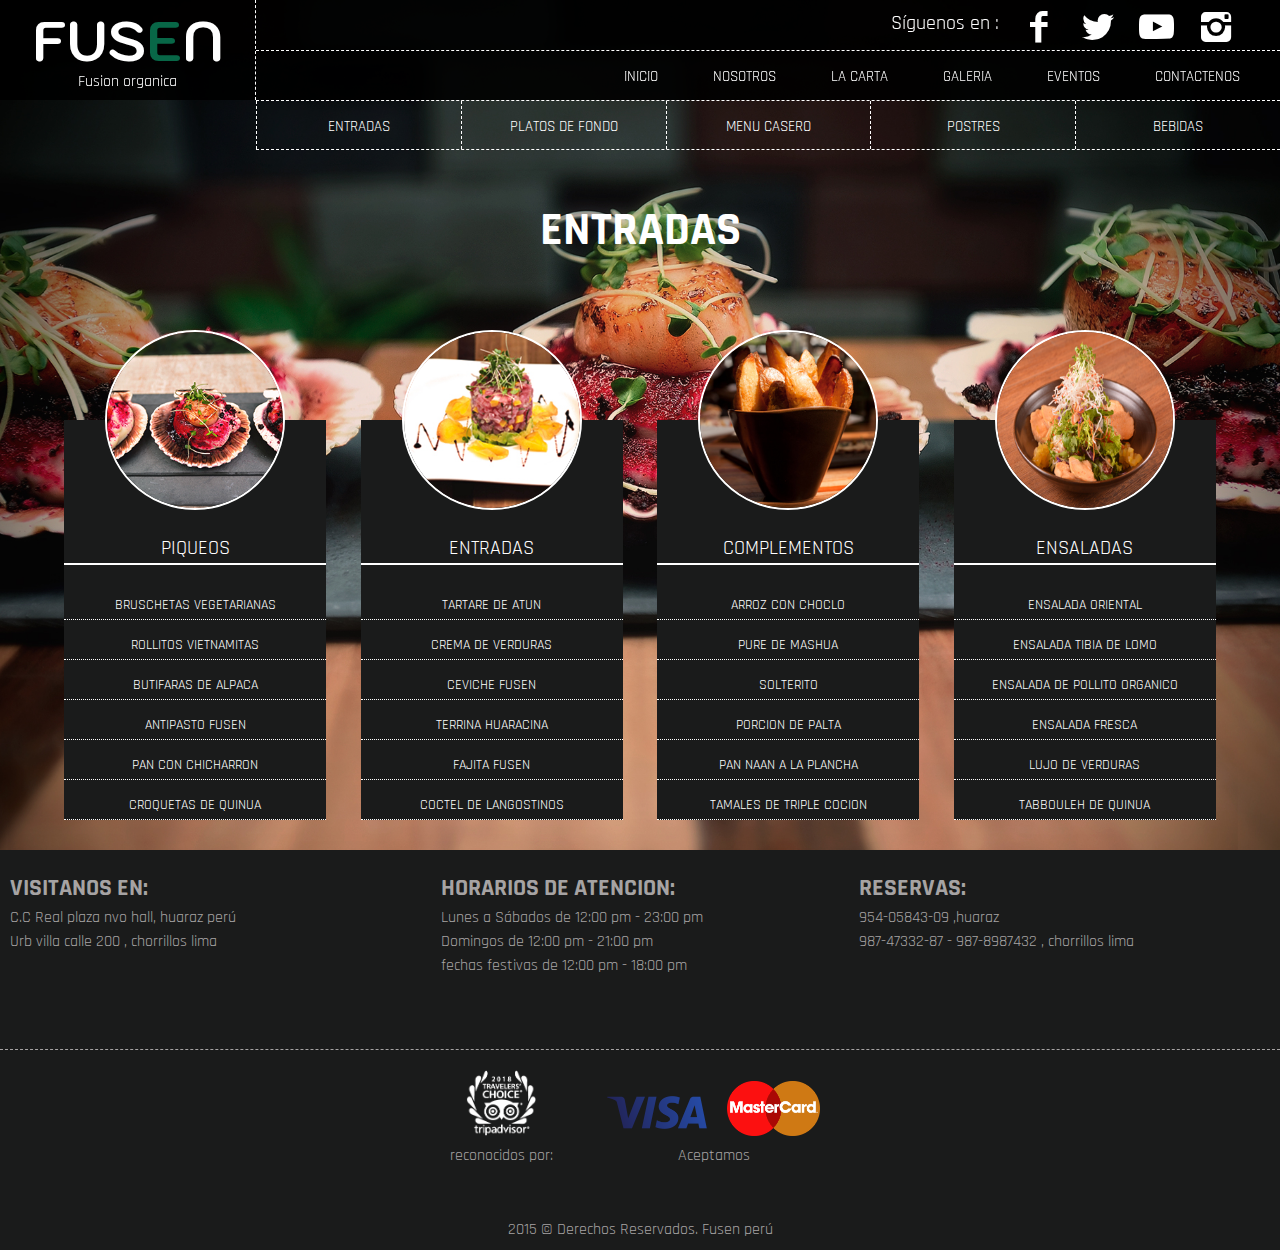
<file: carta.html>
<!DOCTYPE html>
<html lang="en">
<head>
	<meta charset="UTF-8">
	<title>carta | Fusen</title>
	<link rel="stylesheet" href="css/style.css">
	<link rel="shortcut icon" href="img/favicon.jpg" type="image/x-icon">
	<link rel="stylesheet" href="fontello/face-embedded.css">
	<link href="https://fonts.googleapis.com/css?family=Rajdhani" rel="stylesheet">
	<meta name="viewport" content="width=device-width; initial-scale=1.0"> 
	<script src="https://code.jquery.com/jquery-3.1.1.min.js"></script>
	<script src="js/carta.js"></script>
</head>
<body>
		<header>
			<div class="logo1">
				<h1>FUS<span>E</span>N</h1>
				<p>Fusion organica</p>
			</div>
			<input type="checkbox" id="check">
            <label for="check" class="icon-menu"></label>
			<div class="logo2">
				<div class="menu1">
					<ul>
						<li><p>Síguenos en : </span></p>
						<li><a target='_blank' href='https://www.facebook.com' class='icon-facebook'></a></li>
						<li><a target='_blank' href='https://twitter.com' class='icon-twitter'></a></li>
						<li><a target='_blank' href='https://www.youtube.com' class='icon-youtube'></a></li>
						<li><a target='_blank' href='https://www.instagram.com/' class='icon-instagram'></a></li>
					</ul>
				</div>
				<div class="menu2">
					<ul>
						<li><a  href="index.html">INICIO</a></li>
						<li><a  href="nosotros.html">NOSOTROS</a></li>
						<li><a  href="carta.html">LA CARTA</a></li>
						<li><a  href="galeria.html">GALERIA</a></li>
						<li><a  href="eventos.html">EVENTOS</a></li>
						<li><a  href="contactos.html">CONTACTENOS</a></li>
					</ul>
				</div>
			</div>
		</header>
		<!--  coomienza  slider de video -->
		<div class="slider-carta">
			<div class="entradas">
				<ul class="tabs">
					<li class="border"><a href="#tab1"><span ></span><span class="tab-text">ENTRADAS</span></a></li>
					<li class="border"><a href="#tab2"><span ></span><span class="tab-text">PLATOS DE FONDO</span></a></li>
					<li class="border"><a href="#tab3"><span ></span><span class="tab-text">MENU CASERO</span></a></li>
					<li class="border"><a href="#tab4"><span ></span><span class="tab-text">POSTRES</span></a></li>
					<li class="border"><a href="#tab5"><span ></span><span class="tab-text">BEBIDAS</span></a></li>
				</ul>
			</div>
			<div class="secciones">
				<article id="tab1">
					<h1>ENTRADAS</h1>
					<div class="seccion1">
						<img class="imagen" src="img/entrada1.jpg" alt="">
						<ul>
							<p>PIQUEOS</p>
							<li>BRUSCHETAS VEGETARIANAS</li>
							<li>ROLLITOS VIETNAMITAS</li>
							<li>BUTIFARAS DE ALPACA</li>
							<li>ANTIPASTO FUSEN</li>
							<li>PAN CON CHICHARRON</li>
							<li>CROQUETAS DE QUINUA</li>
						</ul>
					</div>
					<div class="seccion2">
						<img src="img/entrada2.jpg" alt="">
						<ul>
							<p>ENTRADAS</p>
							<li>TARTARE DE ATUN</li>
							<li>CREMA DE VERDURAS</li>
							<li>CEVICHE FUSEN</li>
							<li>TERRINA HUARACINA</li>
							<li>FAJITA FUSEN</li>
							<li>COCTEL DE LANGOSTINOS</li>
						</ul>
					</div>
					<div class="seccion3">
						<img src="img/entrada4.jpg" alt="">
						<ul><p>COMPLEMENTOS</p>
							<li>ARROZ CON CHOCLO</li>
							<li>PURE DE MASHUA</li>
							<li>SOLTERITO</li>
							<li>PORCION DE PALTA</li>
							<li>PAN NAAN A LA PLANCHA</li>
							<li>TAMALES DE TRIPLE COCION</li>
						</ul>
					</div>
					<div class="seccion4">
						<img src="img/entrada3.jpg" alt="">
						<ul>
							<p>ENSALADAS</p>
							<li>ENSALADA ORIENTAL</li>
							<li>ENSALADA TIBIA DE LOMO</li>
							<li>ENSALADA DE POLLITO ORGANICO</li>
							<li>ENSALADA FRESCA</li>
							<li>LUJO DE VERDURAS</li>
							<li>TABBOULEH DE QUINUA</li>
						</ul>
					</div>
				</article>
				<article id="tab2">
					<h1>PLATOS DE FONDO</h1>
					<div class="seccion1">
						<img class="imagen" src="img/platofondo1.jpg" alt="">
						<ul>
							<p>VARIEDAD DE CARNES</p>
							<li>TRIGOTTO DEL POLLO ORGANICO</li>
							<li>CUY LAGUEADO HUARACINO</li>
							<li>ARROZ CON PATO ACEVICHADO</li>
							<li>TAGINE DE CORDERO</li>
							<li>BANGERS N' MASH</li>
							<li>LOMO FINO DE 10 AROMAS</li>
						</ul>
					</div>
					<div class="seccion2">
						<img src="img/platofondo2.jpg" alt="">
						<ul>
							<p>ANTOJOS MARINO</p>
							<li>PESCADO ESTILO FUSEN</li>
							<li>PULPO MEDITERANEO</li>
							<li>FILETE DE PESCADO SOSTENIBLE</li>
							<li>TRIBUTO AL SUDADO</li>
							<li>CAZUELA DE MARISCOS</li>
							<li>ATUN FUSEN</li>
						</ul>
					</div>
					<div class="seccion3">
						<img src="img/platofondo3.jpg" alt="">
						<ul><p>PASTAS ARTESANALES</p>
							<li>SPAGUETTI PORCON</li>
							<li>RAVIOLES CON ALCACHOFA</li>
							<li>RAVIOLES CON SECO DE CONEJO</li>
							<li>GNCCHIS ANDINO</li>
							<li>RAGU DE OSSOBUCO</li>
							<li>TALLARINES VERDES ESTILO FUSEN</li>
						</ul>
					</div>
					<div class="seccion4">
						<img src="img/platofondo4.jpg" alt="">
						<ul>
							<p>FUENTES PARA COMPARTIR</p>
							<li>PESCADO ENTERO DEL DIA</li>
							<li>PACHAMANCA FUSEN</li>
							<li>COCHINILLO</li>
							<li>ARROZ CON PATO FUSEN</li>
							<li>CEVICHE DE LA PESCA DEL DIA</li>
							<li>CUY LAGUEADO FAMILIAR</li>
						</ul>
					</div>
				</article>
				<article id="tab3">
					<h1>EXPERIENCIA CASERA</h1>
					<div class="seccion1">
						<img class="imagen" src="img/fusen1.jpg" alt="">
						<ul>
							<p>PICOTEOS UP</p>
							<li>PORCION DE CANCHA</li>
							<li>JAMONADA</li>
							<li>MANI TOSTADO</li>
							<li>CHIFLES ARTESANALES</li>
							<li>TARTALETA  DE QUINUA </li>
							<li>PAN AL AJO</li>
						</ul>
					</div>
					<div class="seccion2">
						<img src="img/fusen2.jpg" alt="">
						<ul>
							<p>HAMBURGUESAS CASERAS</p>
							<li>CLASICA </li>
							<li>BURGUER ROYAL</li>
							<li>CHEESE BURGUER</li>
							<li>BURGUER BBQ</li>
							<li>TRIPLE CARNE</li>
							<li>CRIOLLO</li>
						</ul>
					</div>
					<div class="seccion3">
						<img src="img/fusen3.jpg" alt="">
						<ul><p>LINEA CASERA SLIFT</p>
							<li>ATUN CON LECHUGAS</li>
							<li>ENSALADA DE CHOCHO</li>
							<li>PAPA CON HUEVO</li>
							<li>CHOCLO CON QUESO AÑEJO</li>
							<li>CEVILLANO DE BARRIO</li>
							<li>JAMON HZ </li>
						</ul>
					</div>
					<div class="seccion4">
						<img src="img/fusen5.jpg" alt="">
						<ul>
							<p>PIZZAS</p>
							<li>PIZZAS PERSONALES</li>
							<li>AMERICANAS</li>
							<li>HAWAINA</li>
							<li>PEPERONI</li>
							<li>SPAGUETI MINI</li>
							<li>PAN CON MANTEQUILLA</li>
						</ul>
					</div>
				</article>
				<article id="tab4">
					<h1>VARIEDAD DE POSTRES</h1>
					<div class="seccion1">
						<img class="imagen" src="img/postre1.jpg" alt="">
						<ul>
							<p>A NUESTRO ESTILO</p>
							<li>TRES LECHES </li>
							<li>COPAS CLASICO</li>
							<li>CHEESECAKE ESTILO FUSEN</li>
							<li>CREMA VOLTEADA/li>
							<li>PIE DE AGUAYMANTO</li>
							<li>DURASNO REBOZADO</li>
						</ul>
					</div>
					<div class="seccion2">
						<img src="img/postre2.jpg" alt="">
						<ul>
							<p>CHOCOLATO</p>
							<li>FLAN DE CHOCOLATE</li>
							<li>TORTA DE CHOCOLATE</li>
							<li>VOLCAN DE CHOCOLATE</li>
							<li>RASPADILLA DE CACAO</li>
							<li>HELADO FRIO</li>
							<li>TRIO DE CHOCOLATO</li>
						</ul>
					</div>
					<div class="seccion3">
						<img src="img/postre3.png" alt="">
						<ul><p>DULCE PALADAR</p>
							<li>CACHITOS HUARACINO</li>
							<li>PASTEL DE TUNA</li>
							<li>PIE DE MANGO</li>
							<li>HUMITAS DULCES</li>
							<li>MIL HOJAS</li>
							<li>DULCE DE FRESA</li>
						</ul>
					</div>
					<div class="seccion4">
						<img src="img/postre4.jpg" alt="">
						<ul>
							<p>BOCADITOS DULCES</p>
							<li>TRUFAS</li>
							<li>BOMBONES</li>
							<li>MASHMALLOWS ARTESANALES</li>
							<li>ALFAJORES</li>
							<li>CHURO FUSEN</li>
							<li>CREMA DE CALABAZA</li>
						</ul>
					</div>
				</article>
				<article id="tab5">
					<h1>BEBIDAS</h1>
					<div class="seccion1">
						<img class="imagen" src="img/bebida1.jpg" alt="">
						<ul>
							<p>BEBIDAS SIN ALCOHOL</p>
							<li>JUGOS DE ESTACION</li>
							<li>SODA CON FRUTAS</li>
							<li>LIMONADA DE HIERBAS</li>
							<li>INFOSION HELADA</li>
							<li>EMOLIENTE CARRETILLERO</li>
							<li>CHICHA MORADA</li>
						</ul>
					</div>
					<div class="seccion2">
						<img src="img/bebida2.jpg" alt="">
						<ul>
							<p>CERVEZAS</p>
							<li>NACIONALES</li>
							<li>CERVEZAS IMPORTADAS</li>
							<li>CERVEZAS ARTESANALES</li>
							<li>CERVEZA NEGRA FUSEN</li>
							<li>ESPUMANTES</li>
							<li>WHISKI</li>
						</ul>
					</div>
					<div class="seccion3">
						<img src="img/bebida3.jpg" alt="">
						<ul><p>VINOS Y ESPUMANTES</p>
							<li>POR COPA</li>
							<li>BURBUJAS</li>
							<li>BLANCOS</li>
							<li>TINTOS</li>
							<li>POR BOX</li>
							<li>VINOS IMPORTADOS</li>
						</ul>
					</div>
					<div class="seccion4">
						<img src="img/bebida4.jpg" alt="">
						<ul>
							<p>COCTEL DE EXPERIENCIA</p>
							<li>PISCO SOUR</li>
							<li>CHILCANO NANKA</li>
							<li>SHANDY FUSEN </li>
							<li>SHANDI SHANDI</li>
							<li>PIÑA COLADA</li>
							<li>MANGOMOMO</li>
						</ul>
					</div>
				</article>
			</div>
		</div>
			<footer>
		<div class="footer__container1">
			<div class="footer__cont__1">
				<h2>VISITANOS EN:</h2>
				<p>C.C Real plaza nvo hall, huaraz perú</p>
				<p>Urb villa calle 200 , chorrillos lima</p>
			</div>
			<div  class="footer__cont__2">
				<h2>HORARIOS DE ATENCION:</h2>
				<p>Lunes a Sábados de 12:00 pm - 23:00 pm</p>
				<p>Domingos de 12:00 pm - 21:00 pm</p>
				<p>fechas festivas de 12:00 pm - 18:00 pm</p>
			</div>
			<div class="footer__cont__3">
				<h2>RESERVAS:</h2>
				<p>954-05843-09 ,huaraz</p>
				<p>987-47332-87 - 987-8987432 , chorrillos lima</p>
			</div>
		</div>
		<div class="footer__container2">
			<ul class="container__image">
				<li><img class="footer__image1" src="img/tripadvisor2.png" alt=""><p>reconocidos por:</p></li>
				
			</ul>
			<ul class="container__image">
				<li class="container__imageli"><img class="footer__image2"  src="img/d.png" alt=""></li>
				<li class="container__imageli"><img class="footer__image3"  src="img/descarga.jpeg" alt=""></li>
				<p>Aceptamos </p>
			</ul>
			<p class="copirihgt">2015 © Derechos Reservados. Fusen perú</p>
		</div>
	</footer>
</body>
</html>
</file>
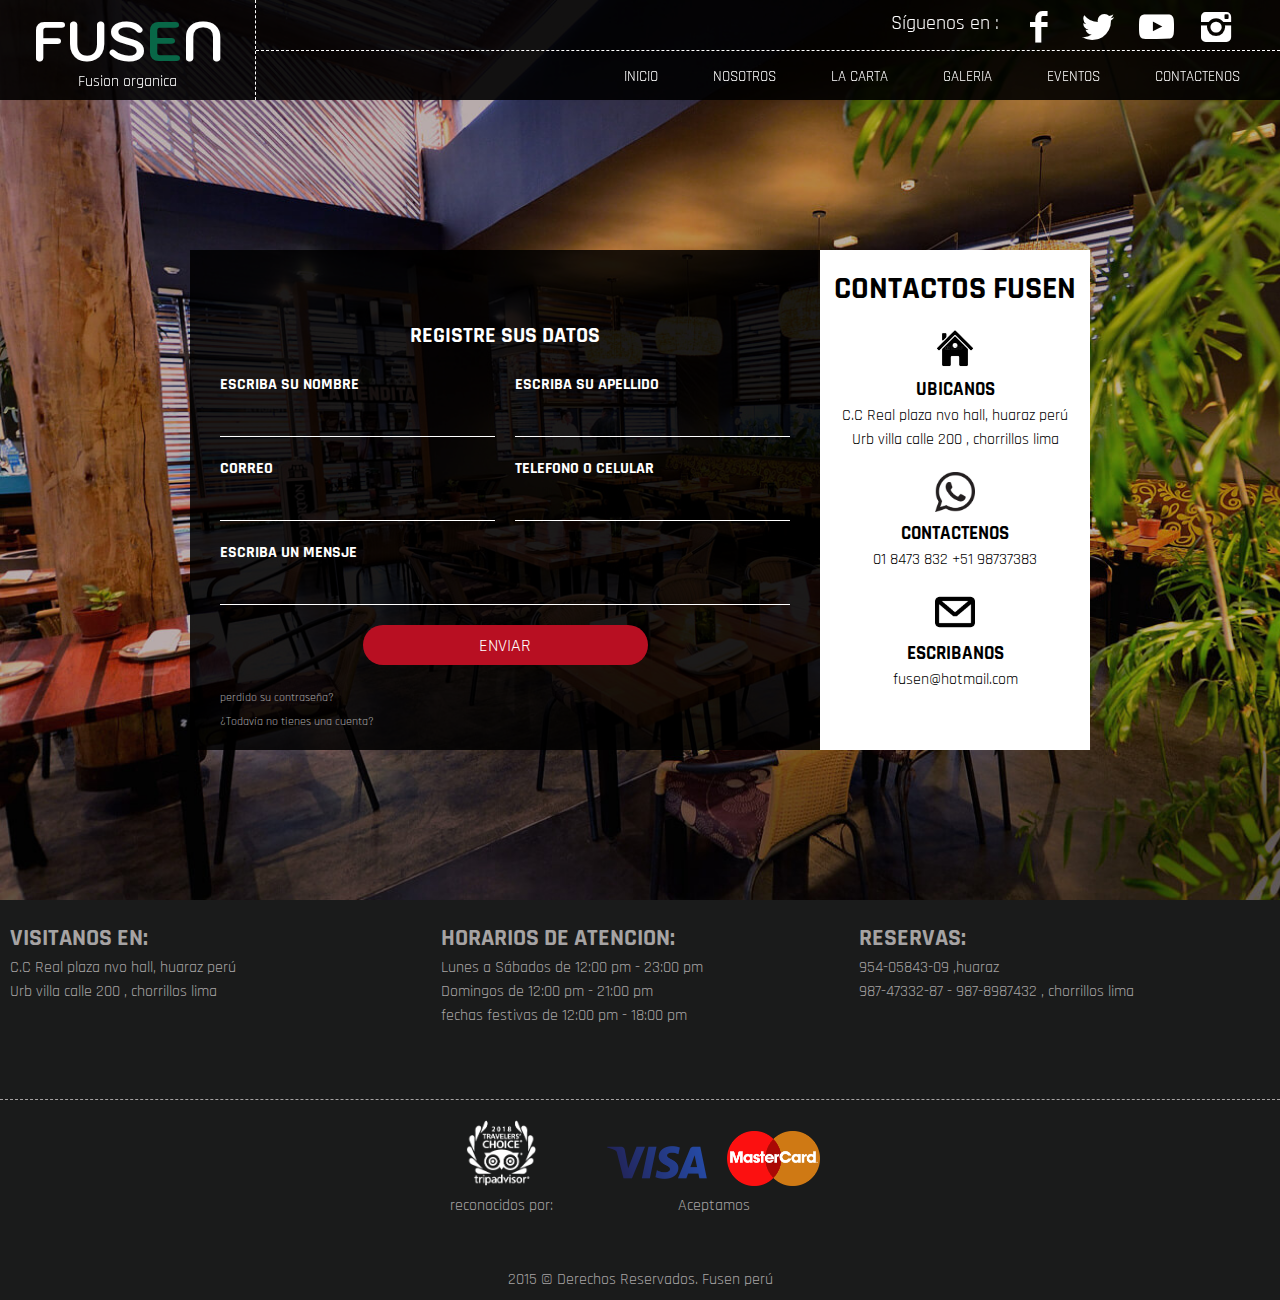
<file: contactos.html>
<!DOCTYPE html>
<html lang="en">
<head>
  <meta charset="UTF-8">
  <title>contactos | Fusen</title>
  <link rel="stylesheet" href="css/style.css">
  <link rel="shortcut icon" href="img/favicon.jpg" type="image/x-icon">
  <link rel="stylesheet" href="fontello/face-embedded.css">
  <link href="https://fonts.googleapis.com/css?family=Rajdhani" rel="stylesheet">
  <meta name="viewport" content="width=device-width; initial-scale=1.0"> 
  <script src="https://code.jquery.com/jquery-3.1.1.min.js"></script>
</head>
<body>
  <header>
    <div class="logo1">
      <h1>FUS<span>E</span>N</h1>
      <p>Fusion organica</p>
    </div>
    <input type="checkbox" id="check">
    <label for="check" class="icon-menu"></label>
    <div class="logo2">
      <div class="menu1">
        <ul>
          <li><p>Síguenos en : </span></p>
            <li><a target='_blank' href='https://www.facebook.com' class='icon-facebook'></a></li>
            <li><a target='_blank' href='https://twitter.com' class='icon-twitter'></a></li>
            <li><a target='_blank' href='https://www.youtube.com' class='icon-youtube'></a></li>
            <li><a target='_blank' href='https://www.instagram.com/' class='icon-instagram'></a></li>
        </ul>
      </div>
      <div class="menu2">
        <ul>
          <li><a  href="index.html">INICIO</a></li>
          <li><a  href="nosotros.html">NOSOTROS</a></li>
          <li><a  href="carta.html">LA CARTA</a></li>
          <li><a  href="galeria.html">GALERIA</a></li>
          <li><a  href="eventos.html">EVENTOS</a></li>
          <li><a  href="contactos.html">CONTACTENOS</a></li>
        </ul>
      </div>
    </div>
  </header>
    <div class="container__contactos">
        <div  class="login-box">
          <div class="loginbox1">
              <h1> REGISTRE SUS DATOS  </h1 >
                <form action="registrar.php" method="post">
                    <div class="form1">
                      <label class="lebel1"> ESCRIBA SU NOMBRE </label>
                      <input class="input1" type="text" name="nombre" placeholder = "">
                      <label class="lebel2"> CORREO </label >
                      <input class="input2" type="text" name="correo" placeholder="">
                    </div>
                    <div class="form2">
                      <label class="lebel1"> ESCRIBA SU APELLIDO </label>
                      <input class="input1" type="text" name="apellido" placeholder ="">
                      <label class="lebel2"> TELEFONO O CELULAR </label >
                      <input class="input2" type="text" name="telefono" placeholder="">
                    </div>
                    <div class="form3">
                      <label class="lebel2">ESCRIBA UN MENSJE</label >
                      <input class="input2" type="text" name="mensaje" placeholder="">
                    </div>
                    <input class="input3" type="submit"  value="ENVIAR"><br>
                    <a href="#">perdido su contraseña?</a><br>
                    <a href="#">¿Todavía no tienes una cuenta?</a>
                </form >
          </div>
          <div class="loginbox2">
            <h1 class="icondatabase">CONTACTOS FUSEN</h1>
                <img  src="img/contact-house.jpg">
                <h3>UBICANOS</h3>
                <p>C.C Real plaza nvo hall, huaraz perú <br> Urb villa calle 200 , chorrillos lima</p>
                <img  src="img/contact-wsp.jpg">
                <h3>CONTACTENOS</h3>
                <p >01 8473 832     <span></span>   +51 98737383</p>
                <img src="img/contact-sms.jpg">
                <h3>ESCRIBANOS</h3>
                <p>fusen@hotmail.com</p><br> 
          </div>
        </div>
    </div>
    <footer>
    <div class="footer__container1">
      <div class="footer__cont__1">
        <h2>VISITANOS EN:</h2>
        <p>C.C Real plaza nvo hall, huaraz perú</p>
        <p>Urb villa calle 200 , chorrillos lima</p>
      </div>
      <div  class="footer__cont__2">
        <h2>HORARIOS DE ATENCION:</h2>
        <p>Lunes a Sábados de 12:00 pm - 23:00 pm</p>
        <p>Domingos de 12:00 pm - 21:00 pm</p>
        <p>fechas festivas de 12:00 pm - 18:00 pm</p>
      </div>
      <div class="footer__cont__3">
        <h2>RESERVAS:</h2>
        <p>954-05843-09 ,huaraz</p>
        <p>987-47332-87 - 987-8987432 , chorrillos lima</p>
      </div>
    </div>
    <div class="footer__container2">
      <ul class="container__image">
        <li><img class="footer__image1" src="img/tripadvisor2.png" alt=""><p>reconocidos por:</p></li>
        
      </ul>
      <ul class="container__image">
        <li class="container__imageli"><img class="footer__image2"  src="img/d.png" alt=""></li>
        <li class="container__imageli"><img class="footer__image3"  src="img/descarga.jpeg" alt=""></li>
        <p>Aceptamos </p>
      </ul>
      <p class="copirihgt">2015 © Derechos Reservados. Fusen perú</p>
    
    </div>
  </footer>
</body>
</html>
</file>
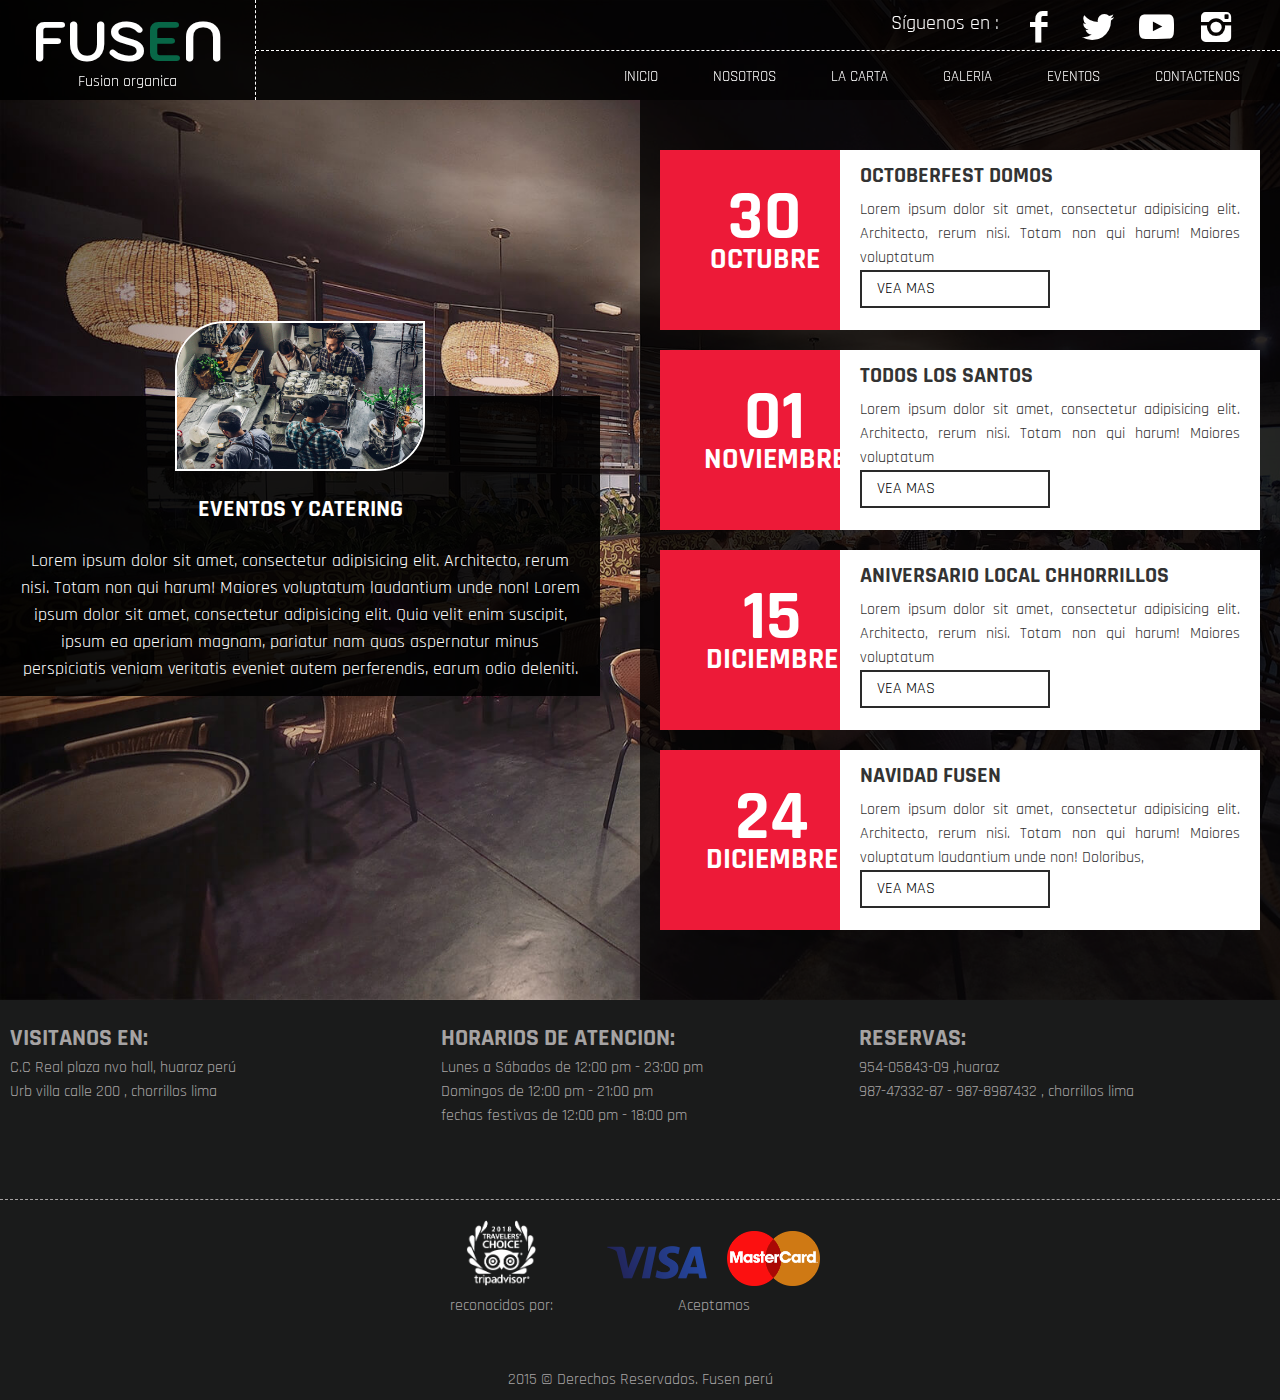
<file: eventos.html>
<!DOCTYPE html>
<html lang="en">
<head>
	<meta charset="UTF-8">
	<title>eventos | Fusen</title>
	<link rel="stylesheet" href="css/style.css">
	<link rel="shortcut icon" href="img/favicon.jpg" type="image/x-icon">
	<link rel="stylesheet" href="fontello/face-embedded.css">
	<link href="https://fonts.googleapis.com/css?family=Rajdhani" rel="stylesheet">
	<meta name="viewport" content="width=device-width; initial-scale=1.0"> 
	<script src="https://code.jquery.com/jquery-3.1.1.min.js"></script>
</head>
<body>
	<header>
		<div class="logo1">
			<h1>FUS<span>E</span>N</h1>
			<p>Fusion organica</p>
		</div>
		<input type="checkbox" id="check">
         <label for="check" class="icon-menu"></label>
		<div class="logo2">
			<div class="menu1">
				<ul>
					<li><p>Síguenos en : </span></p>
					<li><a target='_blank' href='https://www.facebook.com' class='icon-facebook'></a></li>
					<li><a target='_blank' href='https://twitter.com' class='icon-twitter'></a></li>
					<li><a target='_blank' href='https://www.youtube.com' class='icon-youtube'></a></li>
					<li><a target='_blank' href='https://www.instagram.com/' class='icon-instagram'></a></li>
				</ul>
			</div>
			<div class="menu2">
				<ul>
					<li><a  href="index.html">INICIO</a></li>
					<li><a  href="nosotros.html">NOSOTROS</a></li>
					<li><a  href="carta.html">LA CARTA</a></li>
					<li><a  href="galeria.html">GALERIA</a></li>
					<li><a  href="eventos.html">EVENTOS</a></li>
					<li><a  href="contactos.html">CONTACTENOS</a></li>
				</ul>
			</div>
		</div>
	</header>
	<!-- .............................................................................................
	-->
		<div class="evento">
                <div class="leftbox">
                    <div class="content">
                    	<div class="content__img">
                    		<img src="img/evento1.jpg" alt="">
                    	</div>
                        <h2> EVENTOS Y CATERING</h2>
                        <p>
                            Lorem ipsum dolor sit amet, consectetur adipisicing elit. Architecto, rerum nisi. Totam non qui harum! Maiores voluptatum laudantium unde non! Lorem ipsum dolor sit amet, consectetur adipisicing elit. Quia velit enim suscipit, ipsum ea aperiam magnam, pariatur nam quas aspernatur minus perspiciatis veniam veritatis eveniet autem perferendis, earum odio deleniti.  
                        </p>
                    </div>
                </div>
                <div class="contenedor__events">
	                <div class="events">
	                    <div class="time">
	                        <h2>30 <br><span> OCTUBRE</span></h2>
	                    </div>
	                    <div class="details">
	                            <h2>OCTOBERFEST DOMOS</h2>
	                            <p>
	                                    Lorem ipsum dolor sit amet, consectetur adipisicing elit. Architecto, rerum nisi. Totam non qui harum! Maiores voluptatum 
	                                    <a href="#">vea mas</a>
	                            </p>
	                    </div>
	                </div>
	                <div class="events">
	                    <div class="time">

	                        <h2>01 <br><span> NOVIEMBRE</span></h2>
	                    </div>
	                    <div class="details">
	                            <h2>TODOS LOS SANTOS</h2>
	                            <p>
	                                    Lorem ipsum dolor sit amet, consectetur adipisicing elit. Architecto, rerum nisi. Totam non qui harum! Maiores voluptatum 
	                                    <a href="#">vea mas</a>
	                            </p>
	                    </div>
	                </div>
	                <div class="events">
	                    <div class="time">
	                        <h2>15 <br><span> DICIEMBRE</span></h2>
	                    </div>
	                    <div class="details">
	                            <h2>ANIVERSARIO LOCAL CHHORRILLOS</h2>
	                            <p>
	                                    Lorem ipsum dolor sit amet, consectetur adipisicing elit. Architecto, rerum nisi. Totam non qui harum! Maiores voluptatum 
	                                    <a href="#">vea mas</a>
	                            </p>
	                    </div>
	                </div><div class="events">
	                    <div class="time">
	                        <h2>24 <br><span> DICIEMBRE</span></h2>
	                    </div>
	                    <div class="details">
	                            <h2>NAVIDAD FUSEN</h2>
	                            <p>
	                                    Lorem ipsum dolor sit amet, consectetur adipisicing elit. Architecto, rerum nisi. Totam non qui harum! Maiores voluptatum laudantium unde non! Doloribus, 
	                                    <a href="#">vea mas</a>
	                            </p>
	                    </div>
	                </div>
	            </div>               
    	</div>
    	<footer>
		<div class="footer__container1">
			<div class="footer__cont__1">
				<h2>VISITANOS EN:</h2>
				<p>C.C Real plaza nvo hall, huaraz perú</p>
				<p>Urb villa calle 200 , chorrillos lima</p>
			</div>
			<div  class="footer__cont__2">
				<h2>HORARIOS DE ATENCION:</h2>
				<p>Lunes a Sábados de 12:00 pm - 23:00 pm</p>
				<p>Domingos de 12:00 pm - 21:00 pm</p>
				<p>fechas festivas de 12:00 pm - 18:00 pm</p>
			</div>
			<div class="footer__cont__3">
				<h2>RESERVAS:</h2>
				<p>954-05843-09 ,huaraz</p>
				<p>987-47332-87 - 987-8987432 , chorrillos lima</p>
			</div>
		</div>
		<div class="footer__container2">
			<ul class="container__image">
				<li><img class="footer__image1" src="img/tripadvisor2.png" alt=""><p>reconocidos por:</p></li>
				
			</ul>
			<ul class="container__image">
				<li class="container__imageli"><img class="footer__image2"  src="img/d.png" alt=""></li>
				<li class="container__imageli"><img class="footer__image3"  src="img/descarga.jpeg" alt=""></li>
				<p>Aceptamos </p>
			</ul>
			<p class="copirihgt">2015 © Derechos Reservados. Fusen perú</p>
		
		</div>
	</footer>
</body>
</html>
</file>
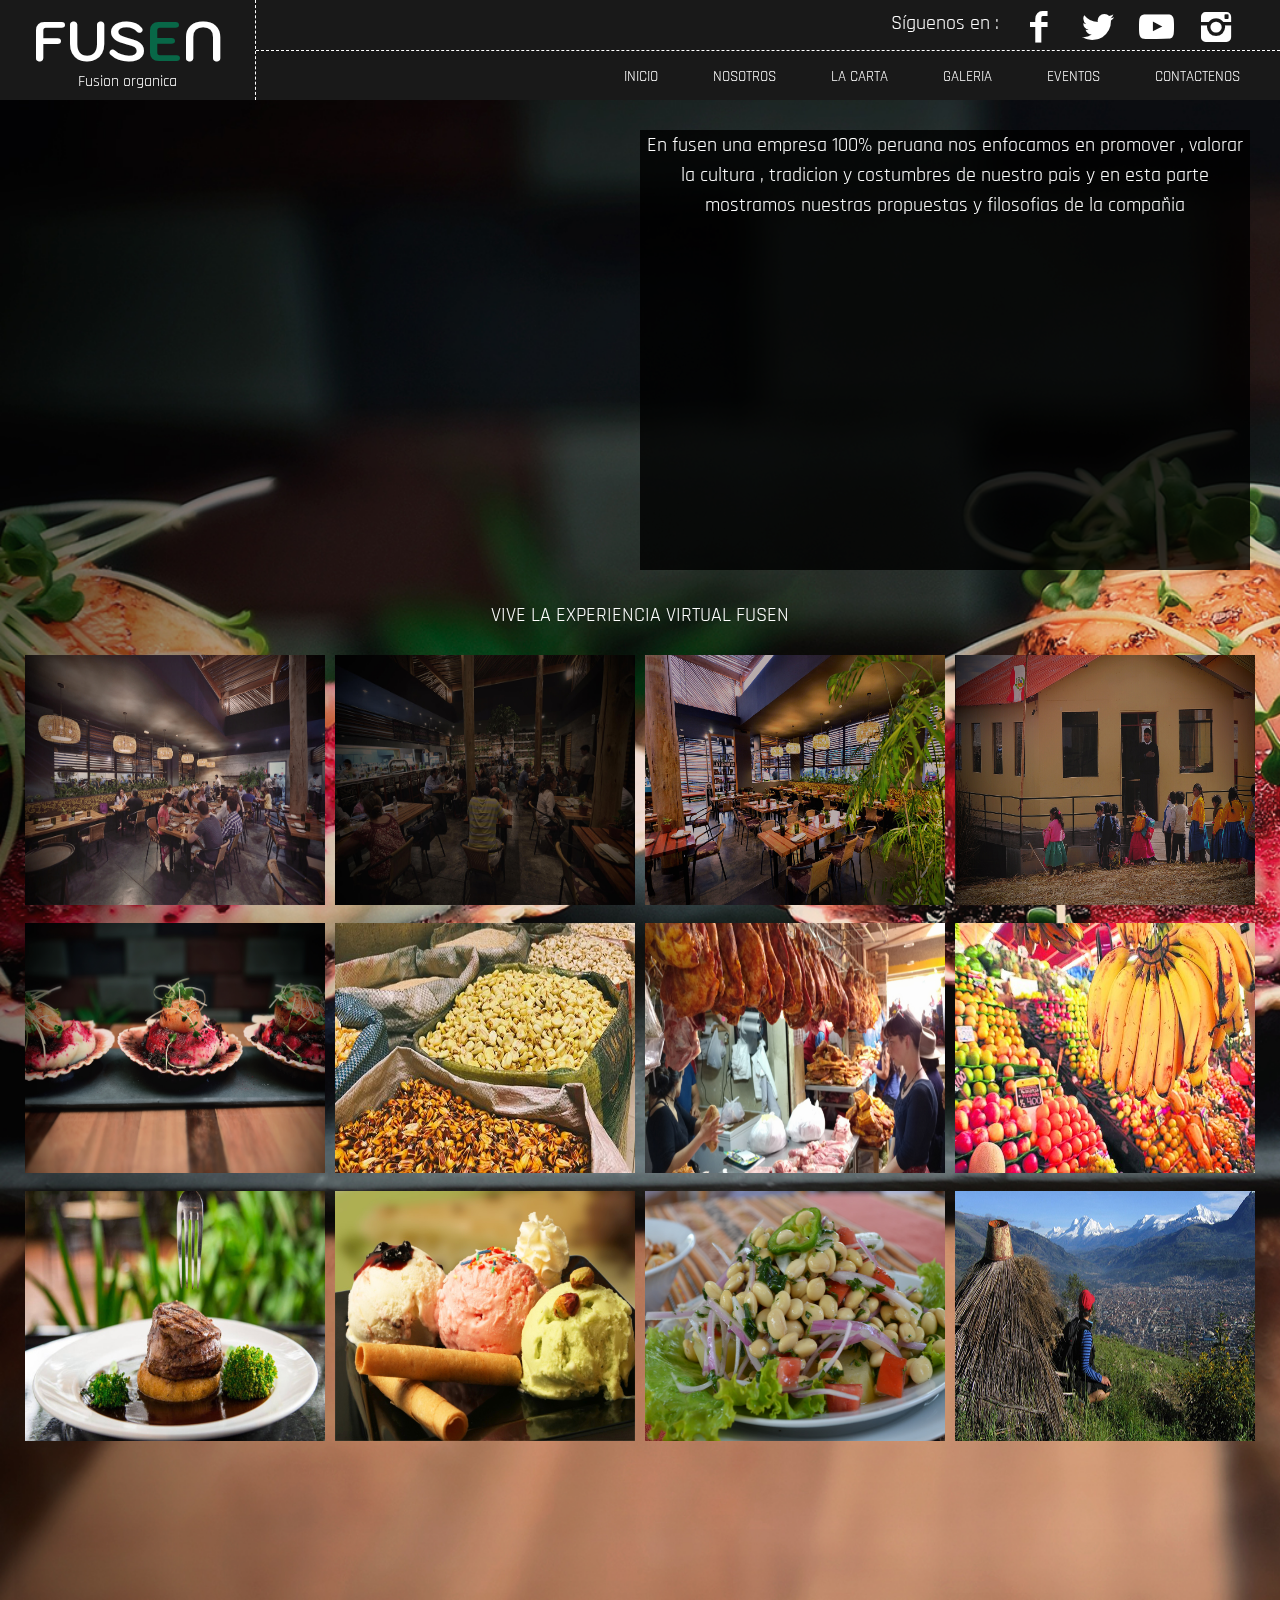
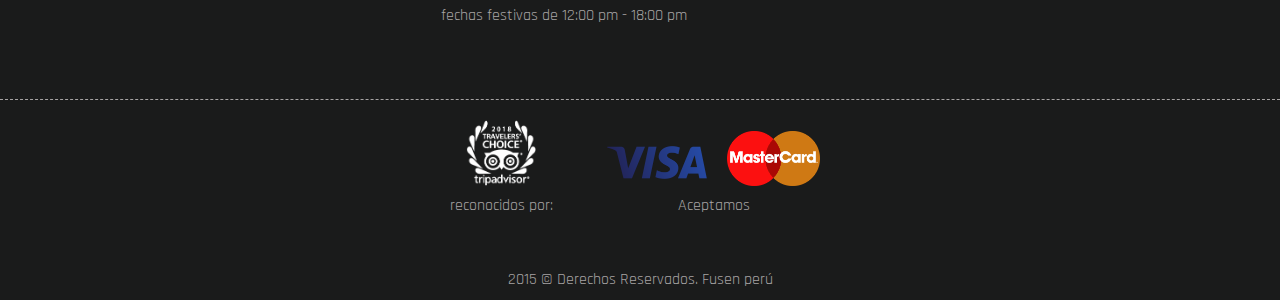
<file: galeria.html>
<!DOCTYPE html>
<html lang="en">
<head>
	<meta charset="UTF-8">
	<title>galeria | Fusen</title>
	<link rel="stylesheet" href="css/style.css">
	<link rel="shortcut icon" href="img/favicon.jpg" type="image/x-icon">
	<link rel="stylesheet" href="fontello/face-embedded.css">
	<link href="https://fonts.googleapis.com/css?family=Rajdhani" rel="stylesheet">
	<meta name="viewport" content="width=device-width; initial-scale=1.0"> 
	<script src="https://code.jquery.com/jquery-3.1.1.min.js"></script>
</head>
<body>
	<header>
		<div class="logo1">
			<h1>FUS<span>E</span>N</h1>
			<p>Fusion organica</p>
		</div>
		<input type="checkbox" id="check">
        <label for="check" class="icon-menu"></label>
		<div class="logo2">
			<div class="menu1">
				<ul>
					<li><p>Síguenos en : </span></p>
					<li><a target='_blank' href='https://www.facebook.com' class='icon-facebook'></a></li>
					<li><a target='_blank' href='https://twitter.com' class='icon-twitter'></a></li>
					<li><a target='_blank' href='https://www.youtube.com' class='icon-youtube'></a></li>
					<li><a target='_blank' href='https://www.instagram.com/' class='icon-instagram'></a></li>
				</ul>
			</div>
			<div class="menu2">
				<ul>
					<li><a  href="index.html">INICIO</a></li>
					<li><a  href="nosotros.html">NOSOTROS</a></li>
					<li><a  href="carta.html">LA CARTA</a></li>
					<li><a  href="galeria.html">GALERIA</a></li>
					<li><a  href="eventos.html">EVENTOS</a></li>
					<li><a  href="contactos.html">CONTACTENOS</a></li>
				</ul>
			</div>
		</div>
	</header>
	<!--  coomienza  slider de video -->
	<div class="galeria__container">
		<div class="video">
			<div class="video01">
				<iframe  src="https://www.youtube.com/embed/5dAICQT1HiU" frameborder="0" allow="autoplay; encrypted-media" allowfullscreen></iframe>
			</div>
			<div class="video02">
				<p>
					En fusen una empresa 100% peruana nos enfocamos en promover , valorar  la cultura ,  tradicion  y costumbres de nuestro pais y en esta parte mostramos nuestras propuestas y filosofias de la compañia 
				</p>
			</div>
		</div>
		<p>VIVE LA EXPERIENCIA  VIRTUAL FUSEN</p>
		<ul class="galeria">
			<li><a href="#img1"><img src="img/galeria1.jpg" alt=""></a></li>
			<li><a href="#img2"><img src="img/galeria2.jpg" alt=""></a></li>
			<li><a href="#img3"><img src="img/galeria3.jpg" alt=""></a></li>
			<li><a href="#img4"><img src="img/galeria4.jpg" alt=""></a></li>
			<li><a href="#img5"><img src="img/galeria5.jpg" alt=""></a></li>
			<li><a href="#img6"><img src="img/galeria6.jpg" alt=""></a></li>
			<li><a href="#img7"><img src="img/galeria7.jpg" alt=""></a></li>
			<li><a href="#img8"><img src="img/galeria8.jpg" alt=""></a></li>
			<li><a href="#img9"><img src="img/galeria9.jpg" alt=""></a></li>
			<li><a href="#img10"><img src="img/galeria10.jpg" alt=""></a></li>
			<li><a href="#img11"><img src="img/galeria11.jpg" alt=""></a></li>
			<li><a href="#img12"><img src="img/galeria12.jpg" alt=""></a></li>
		</ul>
		<div class="modal" id="img1">
			<div class="imagen">
				<div class="imagen1">
					<p>NUESTRO LOCAL FUSEN HUARAZ</p>
					<a class="cerrar" href="">X</a>
				</div>
				<div class="imagen2">
					<a href="#img4">&#60;</a>
					<a href="#img2"><img src="img/galeria1.jpg" alt=""></a>
					<a href="#img2">&#62;</a>
				</div>
			</div>
		</div>
		<div class="modal" id="img2">
			<div class="imagen">
				<div class="imagen1">
					<p>MODERNO Y AMPLIO LOCAL FUSEN VILLA CHORRILLOS</p>
					<a class="cerrar" href="">X</a>
				</div>
				<div class="imagen2">
					<a href="#img1">&#60;</a>
					<a href="#img3"><img src="img/galeria2.jpg" alt=""></a>
					<a href="#img3">&#62;</a>
				</div>
			</div>
		</div>
		<div class="modal" id="img3">
			<div class="imagen">
				<div class="imagen1">
					<p>SISPOIBLE PARA EVENTOS PREMIUM</p>
					<a class="cerrar" href="">X</a>
				</div>
				<div class="imagen2">
					<a href="#img2">&#60;</a>
					<a href="#img4"><img src="img/galeria3.jpg" alt=""></a>
					<a href="#img4">&#62;</a>
				</div>
			</div>
		</div>
		<div class="modal" id="img4">
			<div class="imagen">
				<div class="imagen1">
					<p>ORGULLOSOS DE SER PERUANOS "RESPONSABILIDAD SOCIAL - RAPAYAN , ANCASH"</p>
					<a class="cerrar" href="">X</a>
				</div>
				<div class="imagen2">
					<a href="#img3">&#60;</a>
					<a href="#img5"><img src="img/galeria4.jpg" alt=""></a>
					<a href="#img5">&#62;</a>
				</div>
			</div>
		</div>
		<div class="modal" id="img5">
			<div class="imagen">
				<div class="imagen1">
					<p>COMIDA , EXPERIENIA Y CALIDAD ORGANICA</p>
					<a class="cerrar" href="">X</a>
				</div>
				<div class="imagen2">
					<a href="#img4">&#60;</a>
					<a href="#img6"><img src="img/galeria5.jpg" alt=""></a>
					<a href="#img6">&#62;</a>
				</div>
			</div>
		</div>
		<div class="modal" id="img6">
			<div class="imagen">
				<div class="imagen1">
					<p>VALORAMOS NUESTROS PRODUCTORES , CALLEJON DE HUAYLAS</p>
					<a class="cerrar" href="">X</a>
				</div>
				<div class="imagen2">
					<a href="#img5">&#60;</a>
					<a href="#img7"><img src="img/galeria6.jpg" alt=""></a>
					<a href="#img7">&#62;</a>
				</div>
			</div>
		</div>
		<div class="modal" id="img7">
			<div class="imagen">
				<div class="imagen1">
					<p>MERCADO CENTRAL HUARAZ</p>
					<a class="cerrar" href="">X</a>
				</div>
				<div class="imagen2">
					<a href="#img6">&#60;</a>
					<a href="#img8"><img src="img/galeria7.jpg" alt=""></a>
					<a href="#img8">&#62;</a>
				</div>
			</div>
		</div>
		<div class="modal" id="img8">
			<div class="imagen">
				<div class="imagen1">
					<p>APOYANDO A LOS PEQUEÑOS EMPRENDEDORES , HUARAZ</p>
					<a class="cerrar" href="">X</a>
				</div>
				<div class="imagen2">
					<a href="#img7">&#60;</a>
					<a href="#img9"><img src="img/galeria8.jpg" alt=""></a>
					<a href="#img9">&#62;</a>
				</div>
			</div>
		</div>
		<div class="modal" id="img9">
			<div class="imagen">
				<div class="imagen1">
					<p>CARNE ANGUS DE TRIPLE COCCION</p>
					<a class="cerrar" href="">X</a>
				</div>
				<div class="imagen2">
					<a href="#img8">&#60;</a>
					<a href="#img10"><img src="img/galeria9.jpg" alt=""></a>
					<a href="#img10">&#62;</a>
				</div>
			</div>
		</div><div class="modal" id="img10">
			<div class="imagen">
				<div class="imagen1">
					<p>100% CALIDAD ARTESANAL CON INSUMOS PERUANOS</p>
					<a class="cerrar" href="">X</a>
				</div>
				<div class="imagen2">
					<a href="#img9">&#60;</a>
					<a href="#img11"><img src="img/galeria10.jpg" alt=""></a>
					<a href="#img12">&#62;</a>
				</div>
			</div>
		</div><div class="modal" id="img11">
			<div class="imagen">
				<div class="imagen1">
					<p>NUESTRO PLATO BANDERA HUARACINO ENSALADA DE TARWI</p>
					<a class="cerrar" href="">X</a>
				</div>
				<div class="imagen2">
					<a href="#img10">&#60;</a>
					<a href="#img12"><img src="img/galeria11.jpg" alt=""></a>
					<a href="#img12">&#62;</a>
				</div>
			</div>
		</div><div class="modal" id="img12">
			<div class="imagen">
				<div class="imagen1">
					<p>HUARAZ Y EL MAJESTUOSO VALLE DEL CALLEJON DE HUAYLAS</p>
					<a class="cerrar" href="">X</a>
				</div>
				<div class="imagen2">
					<a href="#img11">&#60;</a>
					<a href="#img1"><img src="img/galeria12.jpg" alt=""></a>
					<a href="#img1">&#62;</a>
				</div>
			</div>
		</div>
	</div>
	<footer>
		<div class="footer__container1">
			<div class="footer__cont__1">
				<h2>VISITANOS EN:</h2>
				<p>C.C Real plaza nvo hall, huaraz perú</p>
				<p>Urb villa calle 200 , chorrillos lima</p>
			</div>
			<div  class="footer__cont__2">
				<h2>HORARIOS DE ATENCION:</h2>
				<p>Lunes a Sábados de 12:00 pm - 23:00 pm</p>
				<p>Domingos de 12:00 pm - 21:00 pm</p>
				<p>fechas festivas de 12:00 pm - 18:00 pm</p>
			</div>
			<div class="footer__cont__3">
				<h2>RESERVAS:</h2>
				<p>954-05843-09 ,huaraz</p>
				<p>987-47332-87 - 987-8987432 , chorrillos lima</p>
			</div>
		</div>
		<div class="footer__container2">
			<ul class="container__image">
				<li><img class="footer__image1" src="img/tripadvisor2.png" alt=""><p>reconocidos por:</p></li>
				
			</ul>
			<ul class="container__image">
				<li class="container__imageli"><img class="footer__image2"  src="img/d.png" alt=""></li>
				<li class="container__imageli"><img class="footer__image3"  src="img/descarga.jpeg" alt=""></li>
				<p>Aceptamos </p>
			</ul>
			<p class="copirihgt">2015 © Derechos Reservados. Fusen perú</p>
		</div>
	</footer>
</body>
</html>
</file>
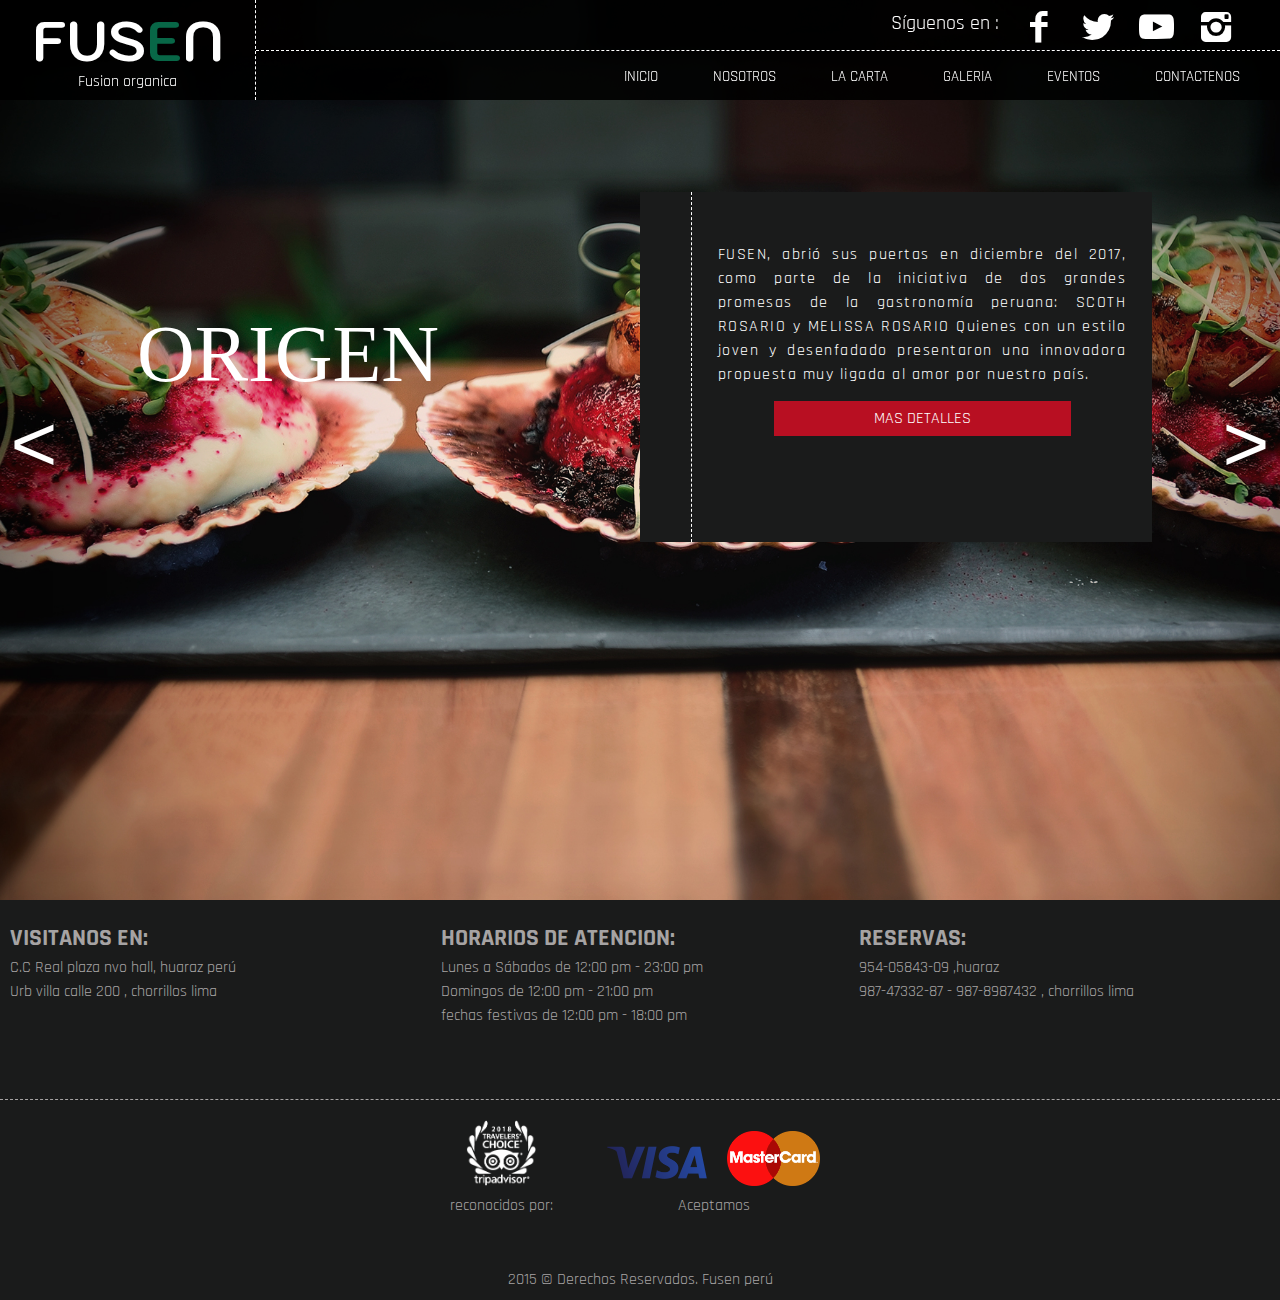
<file: nosotros.html>
<!DOCTYPE html>
<html lang="en">
<head>
	<meta charset="UTF-8">
	<title>nosotros | Fusen</title>
	<link rel="stylesheet" href="css/style.css">
	<link rel="shortcut icon" href="img/favicon.jpg" type="image/x-icon">
	<link rel="stylesheet" href="fontello/face-embedded.css">
	<link href="https://fonts.googleapis.com/css?family=Rajdhani" rel="stylesheet">
	<meta name="viewport" content="width=device-width; initial-scale=1.0"> 
	<script src="https://code.jquery.com/jquery-3.1.1.min.js"></script>
</head>
<body>
	<header>
		<div class="logo1">
			<h1>FUS<span>E</span>N</h1>
			<p>Fusion organica</p>
		</div>
		<input type="checkbox" id="check">
        <label for="check" class="icon-menu"></label>
		<div class="logo2">
			<div class="menu1">
				<ul>
					<li><p>Síguenos en : </span></p>
					<li><a target='_blank' href='https://www.facebook.com' class='icon-facebook'></a></li>
					<li><a target='_blank' href='https://twitter.com' class='icon-twitter'></a></li>
					<li><a target='_blank' href='https://www.youtube.com' class='icon-youtube'></a></li>
					<li><a target='_blank' href='https://www.instagram.com/' class='icon-instagram'></a></li>
				</ul>
			</div>
			<div class="menu2">
				<ul>
					<li><a  href="index.html">INICIO</a></li>
					<li><a  href="nosotros.html">NOSOTROS</a></li>
					<li><a  href="carta.html">LA CARTA</a></li>
					<li><a  href="galeria.html">GALERIA</a></li>
					<li><a  href="eventos.html">EVENTOS</a></li>
					<li><a  href="contactos.html">CONTACTENOS</a></li>
				</ul>
			</div>
		</div>
	</header>
	<div id="contenedor-slider" class="contenedor-slider">
	 	<div id="slider" class="slider">
		    <section class="slider__section slider__section1">
		    	<div class="origen">
		    		<p>ORIGEN </p>
		    	</div>
		    	<div class="origentext">
		    		<div>
		    			<p>FUSEN, abrió sus puertas en diciembre del 2017, como parte de la iniciativa de dos grandes promesas de la gastronomía peruana: SCOTH ROSARIO y MELISSA ROSARIO Quienes con un estilo joven y desenfadado presentaron una innovadora propuesta muy ligada al amor por nuestro país.</p>
		    			<a href="index.html">MAS DETALLES</a>
		    		</div>
		    	</div>
		    </section>
		    <section class="slider__section slider__section2">
		    	<div class="origen">
		    		<p>FUNDADORES</p>
		    	</div>
		    	<div class="origentext">
		    		<div>
		    			<p>SCOTH ROSARIO y  MELISSA ROSARIO   fundaron este establecimiento fomentando el consumo de productos orgánicos, lo que dio como resultado una gastronomía dinámica, experimental, entusiasta y consciente a la que definieron como “Nuestro amor, Nuestra cocina peruana”.</p>
		    			<a href="index.html">MAS DETALLES</a>
		    		</div>
		    	</div>
		    </section>
		    <section class="slider__section slider__section3">
		    	<div class="origen">
		    		<p>COMPROMISO</p>
		    	</div>
		    	<div class="origentext">
		    		<div>
		    			<p>Nuestro objetivo principal es ofrecer a los comensales una propuesta que destaque por la fusión de técnicas de las diferentes tendencias gastronómicas del mundo, con productos y sabores locales. Para lograr estas metas contamos con un gran equipo integrado por profesionales de la gastronomía en sus diferentes áreas, quienes conjuntamente con los propietarios han heredado y ahora vienen desarrollando la filosofía FUSEN, como lo hicieran en sus inicios Lorena y Jason.</p>
		    		</div>
		    	</div>
		    </section>
		    <section class="slider__section slider__section4">
		    	<div class="origen">
		    		<p>PERUANOS</p>
		    	</div>
		    	<div class="origentext">
		    		<div>
		    			<p>Lorem ipsum dolor sit amet, consectetur adipisicing elit. Omnis at debitis, incidunt totam quidem ex sunt assumenda corporis atque illo. Nisi repudiandae, nulla aut, incidunt dolorem, minus vero ea totam expedita dignissimos, placeat accusamus beatae quisquam dolorum ad fuga vel.</p>
		    			<a href="index.html">MAS DETALLES</a>
		    		</div>
		    	</div>
		    </section>
	  	</div>
	 	<div id="btn-prev" class="btn-prev">&#60;</div>
  		<div id="btn-next" class="btn-next">&#62;</div>
 	</div>
 	<footer>
		<div class="footer__container1">
			<div class="footer__cont__1">
				<h2>VISITANOS EN:</h2>
				<p>C.C Real plaza nvo hall, huaraz perú</p>
				<p>Urb villa calle 200 , chorrillos lima</p>
			</div>
			<div  class="footer__cont__2">
				<h2>HORARIOS DE ATENCION:</h2>
				<p>Lunes a Sábados de 12:00 pm - 23:00 pm</p>
				<p>Domingos de 12:00 pm - 21:00 pm</p>
				<p>fechas festivas de 12:00 pm - 18:00 pm</p>
			</div>
			<div class="footer__cont__3">
				<h2>RESERVAS:</h2>
				<p>954-05843-09 ,huaraz</p>
				<p>987-47332-87 - 987-8987432 , chorrillos lima</p>
			</div>
		</div>
		<div class="footer__container2">
			<ul class="container__image">
				<li><img class="footer__image1" src="img/tripadvisor2.png" alt=""><p>reconocidos por:</p></li>
				
			</ul>
			<ul class="container__image">
				<li class="container__imageli"><img class="footer__image2"  src="img/d.png" alt=""></li>
				<li class="container__imageli"><img class="footer__image3"  src="img/descarga.jpeg" alt=""></li>
				<p>Aceptamos </p>
			</ul>
			<p class="copirihgt">2015 © Derechos Reservados. Fusen perú</p>
		</div>
	</footer>
	<script src="js/slides.js" type="text/javascript"></script>
</body>
</html>
</file>
<file: css/style.css>
@import url('https://fonts.googleapis.com/css?family=Kodchasan');
@import url('https://fonts.googleapis.com/css?family=Lobster');
*{
	margin: 0;
	box-sizing: border-box;
	font-family: 'Rajdhani', sans-serif;
}
body{
	font-size: 1rem;
	line-height: 1.5;
	color: #333;
	overflow-x: hidden;
}
header{
	width: 100%;
	height: 100px;
	background: rgba(0,0,0,.9);
	position: fixed;
	z-index: 3;
	display: flex;
}
#check , header label{
	display: none;
}
header .logo1{
	color: #fff;
	width: 20%;
	height: 100%;
	border-right: 1px #fff dashed;
}
header h1{
	font-family: 'Kodchasan', sans-serif;
	text-align: center;
	font-size: 55px;
}
header h1 span{
	font-family: 'Kodchasan', sans-serif;
	font-size: 55px;
	color: #086747;
}
header p{
	margin-top: -13px;
	text-align: center;
}
header .logo2{
	padding: 0;
	margin: 0;
	width: 80%;
	height: 100%;
}
header .logo2 .menu1{
	padding: 0 40px 0 0;
	margin: 0;
	width: 100%;
	height: 50%;
}
header .logo2 .menu1 ul{
	display: flex;
	float: right;
	height: 100%;
}
header .logo2 .menu1 ul li{
	padding:  3px 0;
	color: #fff;
	margin: 0 0 0 10px;
	list-style: none;
}
header .logo2 .menu1 ul li a{
	color: #fff;
	font-size: 35px;
	text-decoration: none;
}
header .logo2 .menu1 ul li p{
	margin: 5px 5px;
	font-size: 20px;
}
header .logo2 .menu2{
	padding: 0 40px 0 0;
	border-top: 1px #fff dashed;
	margin: 0;
	width: 100%;
	height: 50%;
}
header .logo2 .menu2 ul{
	display: flex;
	float: right;
	height: 100%;
}
header .logo2 .menu2 ul li{
	font-size: 15px;
	margin: 15px 0 0 55px;
	color: #fff;
	list-style: none;
}
header .logo2 .menu2 ul li a{
	text-decoration: none;
	color: #fff;
}
/*  comienza  slider de video e el fondo */
.header{
	width: 100%;
	height: 100vh;
	display: flex;
	align-items: center;
	color: #fff;
}
.content{
	max-width: 50rem;
	padding-left: 1rem;
	padding-right: 1rem;
	margin: auto;
	text-align: center;
}
.header-video{
	position: absolute;
	margin: 0;
	top: 0;
	left: 0;
	width: 100%;
	height: 100%;
	overflow: hidden;
}
.header-video video{
	min-width: 100vw;
	min-height: 100%;
}
.header-overlay{
	height: 100vh;
	width: 100%;
	position: absolute;
	top: 0;
	left: 0;
	background: rgba(0,0,0,.4);
	z-index: 1;
}
.header-content{
	z-index: 2;
}
.header-content h1{
	font-family: 'Lobster', cursive;
	font-size: 70px;
	margin-bottom: 0;
}
.header-content p{
	font-size: 1.5rem;
	display: block;
	padding-bottom: 2rem;
}
.btn{
	background: #b80f22;
	color: #fff;
	font-size: 1.2rem;
	padding: 1rem 3rem;
	text-decoration: none;
}
/*.......................................................................................*/
/*.......................................................................................*/
/*.......................................................................................*/
/*.......................................................................................*/
/*..............comieza segundo contenido
                                     .................*/
.index__contenido1{
	width: 100%;
	height: 100vh;
	display: flex;
}
.index__contenido1 .index-cont1{
	width: 50%;
	height: 100%;
}
.index__contenido1 .index-cont1 img{
	margin-top: 10vh;
	width: 90%;
	height: 80vh;
	float: right;
}
.index__contenido1 .index-cont2{
	width: 50%;
	height: 100%;
}
.index__contenido1 .index-cont2 .index__cont2_1{
	margin-top: 25%;
	margin-left: -20%;
	padding: 10%;
	width: 100%;
	height: 50%;
	background: #fff;
	border: #000 1px solid;
	box-sizing: border-box;
	box-shadow: 7px 6px 10px -1px rgba(0,0,0,0.75);
}
.index__contenido1 .index-cont2 .index__cont2_1 .index__cont2_p{
	padding-bottom:  30px;
	outline-width: 1.5em;
}
.index__contenido1 .index-cont2 .index__cont2_1 a{
	padding: 10px 80px;
	background: #b80f22;
	color: #fff;
	text-decoration: none;
	box-sizing: border-box;
}
/*..............comieza terce contenido
                                     .................*/
.index__contenido2{
    width: 100%;
   	height: 100vh;
   	background: #1A1B1B;
}
.index__conteiner__img1{
   	width: 100%;
   	height: 30%;
   	display: flex;
}
.index__conteiner__img1 .prop-premiun{
	width: 100%;
   	height: 30%;
	position: absolute;
	background: rgba(0,0,0,.7);
}
.index__conteiner__img1 .prop-premiun p{
	font-family: 'Lobster', cursive;
	padding: 5%;
	font-size: 40px;
	text-align: center;
	color: #fff;
}

.index__conteiner__img1 img{
	width: 10%;
	height: 100%;
}

/*
.index__conteiner__img1 img:nth-child(1){
   width: 10%;
   height: 100%;
} */
 
.index__conteiner__img2{
   	width: 100%;
   	height: 70%;
   	display: flex;
}
.index__conteiner__img2 .index__cont1{ width: 25%; height: 100%;}
.index__conteiner__img2 .index__cont2{ width: 25%; height: 100%;}
.index__conteiner__img2 .index__cont3{ width: 25%; height: 100%;}
.index__conteiner__img2 .index__cont4{ width: 25%; height: 100%;}

.index__conteiner__img2 .abc{
	padding-top: 25%;
	box-sizing: border-box;
}
.index_contimg{
	width: 100%;
	height: 50%;
}
.index_contimg img{
	width: 100%;
	height: 100%;
}
.index_conttext{
	padding: 10px;
	text-align: center;
	color: #fff;
	width: 100%;
	height: 50%;
}
.index__contenido3{
	background-image: url(../img/slide1_2_.jpg);
	background-size: cover;
	width: 100%;
	height: 100vh;
	display: flex;
}
.index__contenido3 .index__mapa1{
	width: 50%;
	height: 100%;
	
}
.index__contenido3 .index__mapa1 .locales{
	box-sizing: border-box;
	width: 38%;
	height: 45%;
}
.index__contenido3 .index__mapa1 .locales:nth-child(1){
	margin-bottom: 20px;
}
.index__contenido3 .index__mapa1 .locales  h2{
	padding-top: 17%;
	text-align: center;
	font-size: 30px;
	color: #fff;
}
.index__contenido3 .index__mapa1 .index_iframe{
	padding: 13% 0% 13%  30%;
	width: 200%;
	height: 100%;
	position: relative;
	z-index: 2;	
	background: rgba(0,0,0,.4);
}
.index__contenido3 .index__mapa2{
	width: 50%;
	height: 100%;
	box-sizing: border-box;
	border-radius: 20px;
}
.index__contenido3 .index__mapa2 iframe:nth-child(1) {
	margin-top: 13%;
}
.index__contenido3 .index__mapa2 iframe{
	box-sizing: border-box;
	width: 75%;
	height: 35%;
}

/*.......................................................................................*/
/*.......................................................................................*/
/*.......................................................................................*/
/*........................nosotros...............................................................*/
.contenedor-slider {
  width: 100%;
  height: 100vh;
  position: relative;
  overflow: hidden;
}
.slider {
  display: flex;
  width: 400%;
}
.slider .slider__section {
	display: flex;
	width: 100%;
	height: 100vh;
}
.slider .slider__section1{
	background: url(../img/1.jpg);
	background-size: cover;	
}
.slider .slider__section2{
	background: url(../img/2.jpg);
	background-size: cover;	
}
.slider .slider__section3{
	background: url(../img/3.jpg);
	background-size: cover;	
}
.slider .slider__section4{
	background: url(../img/4.jpg);
	background-size: cover;	
}
.slider .slider__section .origen{
	margin-top: 23%;
	margin-left: 10%;
	width: 25%;
	height: 20%;
	color: #fff; 
}
.slider .slider__section  .origen p{
	text-align: center;
	font-family : "calibri";
	font-size: 80px;
}
.slider .slider__section  .origentext{
	margin-top: 15%;
	margin-left: 15%;
	width: 40%;
	height: auto;
	max-height: 350px;
	background: #1A1B1B;
	color: #fff; 
	box-sizing: border-box;
}
.slider .slider__section  .origentext div{
	text-align: center;
	width: 90%;
	height: 100%;
	border-left: #fff 1px dashed;
	margin-left: 10%;
	padding: 10% 5% 5% 5%;
	box-sizing: border-box;
}
.slider .slider__section  .origentext div p{
	margin-bottom: 20px;
	text-align: justify;
	letter-spacing: 1.5px;
}
.slider .slider__section  .origentext div a{
	text-align: center;
	padding: 7px 100px;
	text-decoration: none;
	background: #b80f22;
	color: #fff;
}

 .btn-prev, .btn-next {
  
  position: absolute;
  top: 50%;
  color: #fff;
  transform: translateY(-50%);
  font-size: 80px;
  text-align: center;
  font-family: monospace;
  cursor: pointer;
}
 .btn-prev {
  left: 10px;
}

.btn-next {
  right: 10px;
}

/*.......................................................................................*/
/*.......................................................................................*/
/*.......................................................................................*/
/*.......................................................................................*/
/*..............................................................................
																				carta
																				*/
.slider-carta{
	background-image: url(../img/fondo-de-carta.jpg);
	background-size: cover;
	padding-top: 100px;
	width: 100%;
	height: 850px;
}
.slider-carta .entradas{
	width: 100%;
	height: 50px;
}
.entradas ul{
	float: right;
	width: 80%;
	height: 100%;
 	padding: 0 ;
	display: flex;
	border-top: 1px #fff dashed;
	border-bottom:  1px #fff dashed;
}
.border{
	/*
	border-left: 1px #fff dashed;
	border-bottom:  1px #fff dashed;
	*/
}
.entradas ul li{
 	text-align: center;
 	height: 100%;
 	width: 20%;
 	list-style: none;
 	border-left: 1px #fff dashed;
}
.entradas ul li a{
	padding: 15px 0;
	display: block;
	width: 100%;
	height: 50px;
 	text-decoration: none;
 	font-size: 15px;
 	color: #fff;
}
/* no entiendo esta clase active ya que no esta definido 
en html*/
.active{
	z-index: 3;
	height: 50px;
}
.secciones{
	width: 100%;
	height: 100%;
}

.secciones article{
	margin: auto;
	width: 90%;
	height: 100%;
	box-sizing: border-box;
}
.secciones article h1{
	/*
	margin-top: 7%; */
	padding-top: 5vh;
	margin-bottom: 90px;
	height: 20vh;
	font-size: 47px;
	text-align: center;
	color: #fff;
}
.secciones article div{
	width: 22.75%;
	float: left;
	text-align: center;
}
.secciones article div img{
	margin: -90px 0 0 0;
	width: 180px;
	height: 180px;
	border-radius: 100px;
	border: white 2px solid;
}
article .seccion1{ background: #1A1B1B; margin-right: 3%; }
article .seccion2{ background: #1A1B1B; margin-right: 3%;}
article .seccion3{ background: #1A1B1B; margin-right: 3%; } 
article .seccion4{ background: #1A1B1B;}
article div ul{
	padding: 0;
	width: 100%;
}
article div ul li{
	padding-top: 15px;
	width: 100%;
	height: 40px;
	list-style: none;
	font-size: 14px;
	color: #fff;
	border-bottom:  1px #fff dotted ;
}
article div ul p{
	margin-bottom: 15px;
	padding-top: 15px;
	font-size: 20px;
	color: #fff;
	border-bottom:  2px #fff solid ;
}
/*.......................................................................................*/
/*.......................................................................................*/
/*.......................................................................................*/
/*........................galeria...............................................................*/
.galeria__container{
	background-image: url(../img/fondo-de-carta.jpg);
	background-size: cover;
	top: 100px;
	position: relative;
	width: 100%;
	height: 1500px;
	background-size: cover;
}
.galeria__container .video{
	padding: 30px 30px;
	width: 100%;
	height: 500px;
	display: flex;
}
.galeria__container .video .video01{
	width: 50%;
	height: 100%;
}
.galeria__container .video .video01 iframe{
	width: 100%;
	height: 100%;
}
.galeria__container .video .video02{
	width: 50%;
	height: 100%;
	background: rgba(0,0,0,.8);
}
.galeria__container p{
	color: #fff;
	text-align: center;
	font-size: 20px;
}
.galeria__container .galeria{
	width: 100%;
	margin: auto;
	list-style: none;
	padding: 20px;
	box-sizing: border-box;

	display: flex;
	flex-wrap: wrap;
	justify-content: space-around;
}
.galeria__container .galeria li{
	margin: 5px;
}
.galeria__container .galeria img{
	width: 300px;
	height: 250px;
}
/*  estilos modal imagenes........................................ */
.galeria__container .modal{
	display: none;
}
.galeria__container .modal:target{
	display: block;
	top: 0px;
	left: 0;
	position: fixed;
	width: 100%;
	height: 100vh;
	background: rgba(0,0,0,.97);
	z-index: 12;
	
}
.galeria__container .modal .imagen{
	width: 100%;
	height: 100%;
}
.galeria__container .modal .imagen .imagen1{
	width: 100%;
	height: 10%;
	display: flex;
}
.galeria__container .modal .imagen .imagen1 p{
	padding-top: 1.5%;
	width: 90%;
	height: 100%;
	display: inline-block;
	float: right;
}
.galeria__container .modal .imagen .imagen1 a{
	padding-top: 1%;
	width: 10%;
	height: 100%;
	font-size: 30px;
	display: inline-block;
	float: right;
	text-align: center;
	color: #fff;
	text-decoration: none;
}
.galeria__container .modal .imagen .imagen2{
	width: 100%;
	height: 90%;
	
	display: flex;
	
}
.galeria__container .modal .imagen .imagen2 a:nth-child(1){
	margin-top: 20%;
	width: 15%;
	height: 100%;
	padding-left: 150px;
	color: #fff;
	font-size: 70px;
	text-decoration: none;
}
.galeria__container .modal .imagen .imagen2 a:nth-child(2){
	padding-top: 20px;
	width: 70%;
	height: 100%;
	text-align: center;
}
.galeria__container .modal .imagen .imagen2 a:nth-child(3){
	display: block;
	margin-top: 20%;
	width: 15%;
	height: 100%;
	color: #fff;
	font-size: 70px;
	text-decoration: none;
}
.galeria__container .modal .imagen .imagen2 img{
	border: #FFF 1PX solid;
	width: 80%;
	height: 85%;
}
/*.......................................................................................*/
/*.......................................................................................*/
/*.......................................................................................*/
/*........................eventos...............................................................*/
.evento{
 	padding: 100px 0 0;
 	width: 100%;
  	height: 1000px;
  	display: flex;
  	background: url(../img/galeria1.jpg);
	background-size: cover;
}
.evento  .leftbox{
 	margin-top: 20%;
 	width: 50%;
  	height: 100%;
  	padding: 40px;
 	box-sizing: border-box;
}
.evento  .leftbox .content{
	padding: 0px 20px ;
	width: 600px;
	height: 300px;
	float: right;
 	background: rgba(0,0,0,.9);
}
.evento  .leftbox .content .content__img{
	text-align: center;
 	width: 100%;
 	height: 75px;
}
.evento  .leftbox .content .content__img img{
	margin-top: -75px;
 	width: 250px;
 	height: 150px;
 	border: #fff 2px solid;
 	border-radius: 50px 0px 50px 0px;
}
.evento  .leftbox .content h2{
	margin: 20px 0;
	text-align: center;
	color: #fff;
}
.evento  .leftbox .content p{
	font-size: 18px;
	color: #fff;
}
.evento .contenedor__events{
	padding: 50px 20px;
  	width: 50%;
  	height: 100%;
  	box-sizing: border-box;
  	background: rgba(0,0,0,.8);
}
.evento .contenedor__events .events{
	padding-bottom: 20px;
	display: flex;
	position: relative;
	width: 600px;
	height: 200px;
	float: left;
	box-sizing: border-box;
}

.evento .contenedor__events  .events  .time{
	
	  position: relative;
	  padding: 10px;
	  background: #ED1A38;
	  color: #fff;
	  box-sizing: border-box;
	  width: 30%;
	  height: 100%;
	  text-align: center;
}
.evento .contenedor__events  .events  .time h2{
	text-align: center;
	position: absolute;
  margin: 20px 0px 0px 0px;
  padding: 0;
  top: 50%;
  left: 40%;
  transform: translate(-20% ,-80%);
  color: #fff;
  font-size: 70px;
  line-height: 30px;
}
.evento .contenedor__events  .events  .time span{

	font-size: 30px;
}
.evento .contenedor__events  .events  .details{
	padding: 10px 20px;
	width: 70%;
	height: 100%;
	background: #fff;
	box-sizing: border-box;
 
}
.evento .contenedor__events  .events  .details h2{
  margin: 0;
  padding: 0;
  font-size: 22px;
}
.evento .contenedor__events  .events .details p{
 text-align: justify;
  margin: 5px 0 0;
  padding: 0;
  font-size: 16px;
}
.evento .contenedor__events  .events .details a{
  width: 50%;
  display: block; 
  text-decoration: none;
  text-transform: uppercase;
  padding: 5px 15px;
  border: 2px solid #2a2a2a;
  color: #000;
}
/*.......................................................................................*/
/*.......................................................................................*/
/*.......................................................................................*/
/*........................contactos...............................................................*/
.container__contactos{
  width: 100%;
  height: 100vh;
  background-image: url(../img/slide1_2_.jpg) ;
	background-size: cover;
}
.login-box {
  width: 900px;
  height: 500px;
  display: flex;
  background: rgba(0,0,0,.85);
  color: #fff;
  top: 50%;
  left: 50%;
  position: absolute;
  transform: translate(-50%, -40%);
  box-sizing: border-box;
}
.login-box .loginbox1{
  padding: 70px 30px;
  width: 70%;
  height: 100%;
  box-sizing: border-box;
}
.login-box .loginbox1 .form1{
  padding-right:  10px;
  width: 50%;
  float: left;
  box-sizing: border-box;
}
.login-box .loginbox1 .form2{
  padding-left: 10px;
  width: 50%;
  float: left;
  box-sizing: border-box;
}

.login-box .loginbox1 h1 {
  margin: 0;
  padding: 0 0 20px;
  text-align: center;
  font-size: 22px;
}

.login-box .loginbox1 label {
  margin: 0;
  padding: 0;
  font-weight: bold;
  display: block;
}

.login-box .loginbox1 input {
  width: 100%;
  margin-bottom: 20px;
}

.login-box .loginbox1 input[type="email"], .login-box .loginbox1 input[type="tel"], 
.login-box .loginbox1 input[type="text"]{
  border: none;
  border-bottom: 1px solid #fff;
  background: transparent;
  outline: none;
  height: 40px;
  color: #fff;
  font-size: 16px;
}
.login-box .loginbox1 input[type="submit"] {
  margin-left: 25%;
  width: 50%;
  border: none;
  outline: none;
  height: 40px;
  background: #b80f22;
  color: #fff;
  font-size: 18px;
  border-radius: 20px;
}

.login-box .loginbox1 input[type="submit"]:hover {
  cursor: pointer;
  background: #ffc107;
  color: #000;
}

.login-box .loginbox1 a {
  text-decoration: none;
  font-size: 12px;
  line-height: 20px;
  color: darkgrey;
}

.login-box .loginbox1 a:hover {
  color: #fff;
}
.login-box .loginbox2{
  width: 30%;
  height: 100%;
  text-align: center;
  background: #fff;
  color: #000;
}
.login-box .loginbox2 h1{
  margin: 15px 0;
}
.login-box .loginbox2 img{
  width: 40px;
  height: 40px;
  background: #fff;
  color: #000;
}
.login-box .loginbox2 h3{
  margin: 0;
  padding: 0;
}
.login-box .loginbox2 p{
  margin: 0 0 20px 0;
  padding: 0;
}
/*.......................................................................................*/
/*.......................................................................................*/
/*.......................................................................................*/
/*........................registrar...............................................................*/
.registrar0{
	text-align: center;
}
#registrar1{
	margin-top: 20%;
	font-size: 2em;
}
#registrar2{
	text-align: center;
}
#registrar3{
	  padding: 2px 60px;
	  background: #b80f22;
	  color: #fff;
	  font-size: 24px;
	  border-radius: 20px;
}
/*.......................................................................................*/
/*.......................................................................................*/
/*.......................................................................................*/
/*........................footer...............................................................*/
footer{
	width: 100%;
	height: 400px;
	background: #1A1B1B;
}
footer .footer__container1{
	display: flex;
	height: 50%;
	color: #A6A3A3;
	border-bottom:  #A6A3A3 1px dashed;
}
footer .footer__cont__2{
	padding: 20px 10px;
	width: 33%;
}
footer .footer__cont__1 , .footer__cont__3{
	padding: 20px 10px;
	width: 34%;
}
.footer__container2{
	text-align: center;
	padding-top: 20px;
}
.footer__container2 p{
	color: #A6A3A3;
}
footer .footer__container2 .footer__image1{
	width: 70px;
}
.container__image{
	padding: 0;
	display: inline-block;
	list-style: none;
	margin: 0 20px;
	z-index: 
}
footer .footer__container2 .container__image .container__imageli{
	margin: 0 10px;
	float: left;
}
footer .footer__container2 .footer__image2{
	margin-top: 15px;
	width: 100px;
}
footer .footer__container2 .footer__image3{
	height: 55px;
}
.footer__container2 .copirihgt{
	margin-top: 50px;
}

/*.......................................................................................*/
/*.......................................................................................*/
/*.......................................................................................*/
/*........................responsive...............................................................*/
@media screen and  (max-width: 480px){
	header{
	display: block;
	width: 100%;
	height: 75px;
	}
	header .logo1{
	color: #fff;
	width: 80%;
	height: 50px;
	border: none;
	}
	header h1{
	margin-right: 50%;
	font-size: 35px;
	}
	header h1 span{
	font-size: 35px;
	}
	header p{
	margin: -2% 50% 2% 1%;	
	}
	header label{
	display: block;
	margin: 0;
	padding: 13px;
    text-align: center;
    position: fixed;
    width: 20%;
    height: 75px;
    top: 0px;
    right: 0px;
    font-size: 40px;
    color: white;
    cursor: pointer;
    }
    #check:checked ~ .logo2{
    height: 100vh;
	}
	header .logo2{
	margin: 0;
	padding: 0;
	color: #fff;
	width: 100%;
	border: none;
	position: fixed;
    top: 76px;
    height: 0;
    background: rgba(0,0,0,.9);
    transition: all 500ms cubic-bezier(1,0,0,1);
    transition-timing-function: cubic-bezier(1,0,0,1);
    overflow: hidden;
	}
	header .logo2 .menu1{
	position: relative;
	top: 400px;
	margin: 0;
	padding: 0;
	width: 100%;
	height: 45px;
	overflow: hidden;
	}
	header .logo2 .menu1 ul{
	width: 60%;
	height: 100%;
	margin: 0% 20% 0 20%;
	padding: 0;
	text-align: center;
	}
	header .logo2 .menu1 ul li{
	margin: auto ;
	padding: 0;
	}
	header .logo2 .menu1 ul li a{
	font-size: 35px;
	padding: 0;
	margin: 0;
	}
	header .logo2 .menu1 ul li p{
	display: none;
	}
	header .logo2 .menu2{
	padding: 0;
	width: 100%;
	height: 100vh;
	height: auto;
	border: none;
	}
	header .logo2 .menu2 ul{
	margin: 0;
	padding: 0;
	display: block;
	width: 100%;
	height: auto;
	}
	header .logo2 .menu2 ul li{
	width: 100%;
	margin:  0;
	padding: 10px;
	text-align: center;
	font-size: 22px;
	cursor: pointer;
	}
	header .logo2 .menu2 ul li a{
		width: 100%;
	}
	header .logo2 .menu2 ul li:hover{
	background: #b80f22;
	}

	.header-content h1{
		font-family: 'Lobster', cursive;
		font-size: 35px;
		margin-bottom: 1.5rem;
	}
	.header-content p{
		font-size: 1rem;
		display: block;
		padding-bottom: 2rem;
	}
	.btn{

		font-size: 1.2rem;
		padding: 0.5rem 1rem;
	}
	/*.......................................................................................*/
	/*.......................................................................................*/
	/*.......................................................................................*/
	/*.......................................................................................*/
	/*..............comieza segundo contenido
	                                     .................*/
	.index__contenido1{
	display: block;
	}
	.index__contenido1 .index-cont1{

		width: 100%;
		height: 50%;
	}
	.index__contenido1 .index-cont1 img{
		margin-top: 0vh;
		width: 100%;
		height: 100%;
		float: right;
	}
	.index__contenido1 .index-cont2{ 
		padding: 1%;
		width: 100%;
		height: 50%;
	}
	.index__contenido1 .index-cont2 .index__cont2_1{
		position: absolute;
		margin : -25% 10% 0 10%;
		padding: 20px;
		width: 80%;
		height: auto;
	}
	.index__contenido1 .index-cont2 h1 {
		font-size: 18px;
	}
	.index__contenido1 .index-cont2 .index__cont2_1 a{
		padding: 5px 40px;
	}
	/*.....................................*/
	.index__contenido2{
    width: 100%;
   	height: 100vh;
   	background: #1A1B1B;
	}
	.index__conteiner__img1{
		width: 100%;
	   	height: 20%;
	   	display: flex;
	}
	.index__conteiner__img1 .prop-premiun{
   	height: 20%;
	}
	.index__conteiner__img1 .prop-premiun p{
		padding: 2%;
		font-size: 33px;
	}
	.index__conteiner__img1 img{
	   display: none;
	}
	
	.index__conteiner__img2{
	   	height: 80%;
	   	display: block;
	}
	.index__conteiner__img2 .index__cont1{ width: 50%; height: 50%; float: left;}
	.index__conteiner__img2 .index__cont2{ width: 50%; height: 50%; float: left;}
	.index__conteiner__img2 .index__cont3{ width: 50%; height: 50%;  float: left;}
	.index__conteiner__img2 .index__cont4{ width: 50%; height: 50%;  float: left;}

	.index__conteiner__img2 .abc{
		padding-top: 5%;
	}
	.index_contimg{
		height: 50%;
	}
	.index_conttext{
		padding: 5px;
		font-size: 14px;
	}
	
	.index__contenido3 .index__mapa1 .locales{

		width: 50%;
		height: 40%;
	}
	.index__contenido3 .index__mapa1 .index_iframe{
		padding: 13% 0% 13%  0%;
	}
	.index__contenido3 .index__mapa2 iframe{
		width: 100%;
		height: 38%;
	}
	/*.......................................................................................*/
	/*.......................................................................................*/
	/*.......................................................................................*/
	/*........................nosotros...............................................................*/
	
	.slider .slider__section {
		display: block;
	}
	.slider .slider__section .origen{
		margin: 0;
		padding: 0;
		width: 100%;
		height: 30%; 
	}
	.slider .slider__section  .origen p{
		padding-top: 100px;
		font-size: 40px;
		color: #fff;
	}
	.slider .slider__section  .origentext{
		margin: 0 auto;
		width: 75%;
		max-height: 250px; 
	}
	.slider .slider__section  .origentext div{
		width: 100%;
		height: 100%;
		border: none;
		margin : 0;
		padding: 4%;
		box-sizing: border-box;
	}
	.slider .slider__section  .origentext div p{
		letter-spacing: 0px;
		font-size: 13px;
	}
	.slider .slider__section  .origentext div a{
	padding: 7px 40px;
	}
	.btn-prev, .btn-next {
	  
	  position: absolute;
	  top: 50%;
	  color: #fff;
	  transform: translateY(-50%);
	  font-size: 50px;
	  text-align: center;
	  font-family: monospace;
	  cursor: pointer;
	}
	/*.......................................................................................*/
	/*.......................................................................................*/
	/*.......................................................................................*/
	/*.......................................................................................*/
	/*..............................................................................
																					carta
																					*/
	.slider-carta{
		
		padding-top: 75px;
		width: 100%;
		height: 2000px;
	}
	.slider-carta .entradas{
		width: 100%;
		height: 50px;
	}
	.entradas ul{
		border: none;
		float: right;
		width: 100%;
		height: 100%; 	
	}
	.entradas ul li {
		border: none;
	}
	.entradas ul li a{
	 	font-size: 12px;
	}
	/* no entiendo esta clase active ya que no esta definido 
	en html*/
	.secciones{
		width: 100%;
		height: 100%;
	}

	.secciones article{
		margin: auto;
		width: 90%;
		height: 90%;
	}
	.secciones article div{
		width: 100%;
		float: none;
	}
	.secciones article div img{
		margin: -50px 0 0 0;
		width: 100px;
		height: 100px;

	}
	article .seccion1{ background: #1A1B1B; margin-bottom:  70px; }
	article .seccion2{ background: #1A1B1B; margin-bottom:  70px;}
	article .seccion3{ background: #1A1B1B; margin-bottom:  70px; } 
	article .seccion4{ background: #1A1B1B;}
	
	/*.......................................................................................*/
	/*.......................................................................................*/
	/*.......................................................................................*/
	/*........................galeria...............................................................*/
	.galeria__container{
		top: 75px;
		background: #2a2a2a;
		height: auto;
	}
	.galeria__container .video{
		padding: 10px;
		display: block;
	}
	.galeria__container .video .video01{
		width: 100%;
		height: 50%;
	}
	.galeria__container .video .video01 iframe{
		width: 100%;
		height: 100%;
	}
	.galeria__container .video .video02 {
		padding: 30px 15px;
		width: 100%;
		height: 50%;
	}
	.galeria__container .video .video02 p {
		font-size: 16px;
	}
	
	.galeria__container .galeria{
		padding: 4px;
	}
	.galeria__container .galeria li{
		margin: 2px;
	}
	.galeria__container .galeria img{
		width: 170px;
		height: 150px;
	}
	/*  estilos modal imagenes........................................ */
	.galeria__container .modal{
		display: none;
	}
	.galeria__container .modal:target{
		display: block;
		top: 0px;
		left: 0;
		position: fixed;
		width: 100%;
		height: 100vh;
		background: rgba(0,0,0,.97);
		z-index: 12;
		
	}
	.galeria__container .modal .imagen{
		width: 100%;
		height: 100%;
	}
	.galeria__container .modal .imagen .imagen1{
		width: 100%;
		height: 10%;
		display: flex;
	}
	.galeria__container .modal .imagen .imagen1 p{
		padding: 10px;
		font-size: 15px;
	}
	.galeria__container .modal .imagen .imagen2{
		width: 100%;
		height: 90%;
		
		display: flex;
		
	}
	.galeria__container .modal .imagen .imagen2 a:nth-child(1){
		position: fixed;
		top :70%;
		margin: 0;
		padding: 0 20px;
		width: 5%;
		height: 50px;
		font-size: 40px;
	}
	.galeria__container .modal .imagen .imagen2 a:nth-child(2){
		margin:0;
		padding: 0;
		width: 100%;
		height: 75%;
	}
	.galeria__container .modal .imagen .imagen2 a:nth-child(3){
		text-align: center;
		position: fixed;
		top :70%;
		right: 20px;
		margin: 0;
		padding: 0 ;
		width: 40px;
		height: 40px;
		font-size: 40px;
	}
	.galeria__container .modal .imagen .imagen2 img{
		margin-top: 10%;
		width: 100%;
		height: 75%;
	}
	/*.......................................................................................*/
	/*.......................................................................................*/
	/*.......................................................................................*/
	/*........................eventos...............................................................*/
	.evento{
	 	padding: 100px 0 0;
	 	width: 100%;
	  	height: auto;
	  	display: block;
	}
	.evento  .leftbox{
		margin-top: 20%;
	 	width: 100%;
	  	height: 400px;
	  	padding: 20px;
	}
	.evento  .leftbox .content{
		padding: 0px 20px 20px 20px;
		width: 100%;
		height: auto;
	}
	.evento  .leftbox .content .content__img img{
		margin-top: -75px;
	 	width: 250px;
	 	height: 150px;
	 	border: #fff 2px solid;
	 	border-radius: 50px 0px 50px 0px;
	}
	.evento  .leftbox .content h2{
		margin: 10px 0;
		font-size: 20px;
	}
	.evento  .leftbox .content p{
		text-align: none;
		font-size: 15px;
	}
	.evento .contenedor__events{
		padding: 10px;
	  	width: 100%;
	  	height: 850px;
	  	background: none;
	}
	.evento .contenedor__events .events{
		width: 100%;
		height: 170px;
	}
	.evento .contenedor__events  .events  .time h2{
	  font-size: 40px;
	}
	.evento .contenedor__events  .events  .time span{
		font-size: 20px;
	}
	.evento .contenedor__events  .events  .details h2{
	  margin: 0;
	  padding: 0;
	  font-size: 17px;
	}
	.evento .contenedor__events  .events .details p{
	 text-align: justify;
	  font-size: 13px;
	}
	.evento .contenedor__events  .events .details a{
	  padding: 2px 10px;
	  border: 1.5px solid #2a2a2a;
	}
	/*.......................................................................................*/
	/*.......................................................................................*/
	/*.......................................................................................*/
	/*........................contactos...............................................................*/
	.container__contactos{
	 height: 700px;
	}
	.login-box {
	  display: block;
	  width: 85%;
	  height: 400px;
	}
	.login-box .loginbox1{
	  padding: 10px;
	  width: 100%;
	  height: 100%;
	}
	.login-box .loginbox1 h1 {
	  font-size: 18px;
	}

	.login-box .loginbox1 label {
	  font-weight: bold;
	  display: block;
	  font-size: 13px;
	}

	.login-box .loginbox1 input {
	  width: 100%;
	  margin-bottom: 15px;
	}

	.login-box .loginbox1 input[type="text"] /* .login-box .loginbox1 input[type="password"]*/ {
	  font-size: 14px;
	}

	.login-box .loginbox1 input[type="submit"] {
	  height: 35px;
	  font-size: 13px;
	}
	.login-box .loginbox2{
      display: none
	}
	

	/*.......................................................................................*/
	/*.......................................................................................*/
	/*.......................................................................................*/
	/*........................footer...............................................................*/
	footer{
		width: 100%;
		height: 600px;
		background: #1A1B1B;
	}
	footer .footer__container1{
		display: block;
		height: 50%;
	}
	footer .footer__cont__1{
		text-align: center;
		width: 100%;
		height: 30%;
	}
	footer .footer__cont__2{
		text-align: center;
		width: 100%;
		height: 40%;
	}
	footer .footer__cont__3{
		text-align: center;
		width: 100%;
		height: 30%;
	}
	footer .footer__container1  h2{
		font-size: 15px;
	}
	footer .footer__container1  p{
		font-size: 13px;
	}
	.footer__container2{
		height: 50%;
		text-align: center;
		padding-top: 20px;
	}
	.footer__container2 p{
		color: #A6A3A3;
	}
	footer .footer__container2 .footer__image1{
		width: 50px;
	}
	.container__image{
		text-align: center;
		width: 100%;
		height: 45%;
		padding: 0;
		margin: 0 ;
	}
	footer .footer__container2 .container__image .container__imageli{
		margin: 0 10px;
		float: none;
	}
	footer .footer__container2 .footer__image2{
		margin-top: 0px;
		width: 65px;
	}
	footer .footer__container2 .footer__image3{
		height: 45px;
	}
	.footer__container2 .copirihgt{
		margin-top: 0px;
	}
}
</file>
<file: fontello/face-embedded.css>
@font-face {
  font-family: 'face';
  src: url('../font/face.eot?29850765');
  src: url('../font/face.eot?29850765#iefix') format('embedded-opentype'),
       url('../font/face.svg?29850765#face') format('svg');
  font-weight: normal;
  font-style: normal;
}
@font-face {
  font-family: 'face';
  src: url('[data-uri]') format('woff'),
       url('[data-uri]') format('truetype');
}
/* Chrome hack: SVG is rendered more smooth in Windozze. 100% magic, uncomment if you need it. */
/* Note, that will break hinting! In other OS-es font will be not as sharp as it could be */
/*
@media screen and (-webkit-min-device-pixel-ratio:0) {
  @font-face {
    font-family: 'face';
    src: url('../font/face.svg?29850765#face') format('svg');
  }
}
*/
 
 [class^="icon-"]:before, [class*=" icon-"]:before {
  font-family: "face";
  font-style: normal;
  font-weight: normal;
  speak: none;
 
  display: inline-block;
  text-decoration: inherit;
  width: 1em;
  margin-right: .2em;
  text-align: center;
  /* opacity: .8; */
 
  /* For safety - reset parent styles, that can break glyph codes*/
  font-variant: normal;
  text-transform: none;
     
  /* fix buttons height, for twitter bootstrap */
  line-height: 1em;
 
  /* Animation center compensation - margins should be symmetric */
  /* remove if not needed */
  margin-left: .2em;
 
  /* you can be more comfortable with increased icons size */
  /* font-size: 120%; */
 
  /* Uncomment for 3D effect */
  /* text-shadow: 1px 1px 1px rgba(127, 127, 127, 0.3); */
}
.icon-menu:before { content: '\f0c9'; } /* '' */
.icon-youtube:before { content: '\f16a'; } /* '' */
.icon-snapchat:before { content: '\f2ac'; } /* '' */
.icon-twitter:before { content: '\f309'; } /* '' */
.icon-facebook:before { content: '\f30c'; } /* '' */
.icon-instagram:before { content: '\f32d'; } /* '' */
</file>
